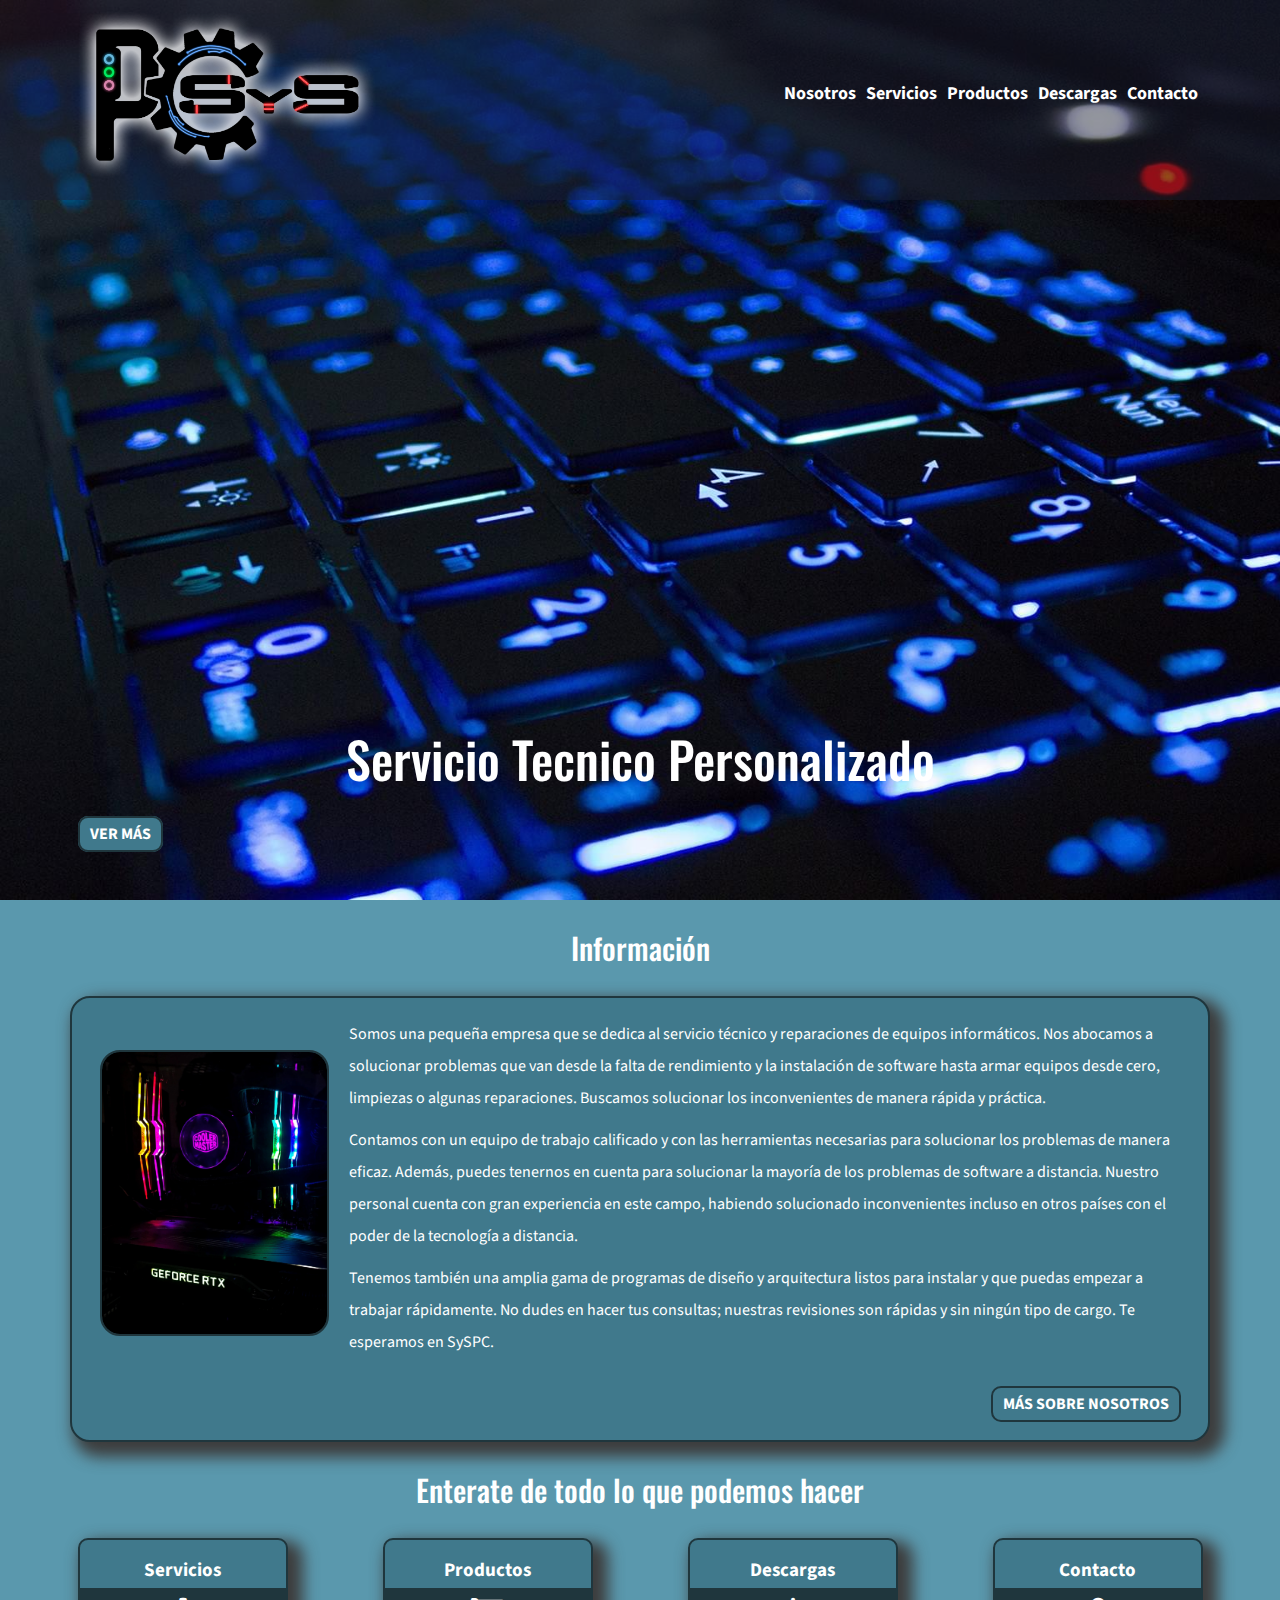
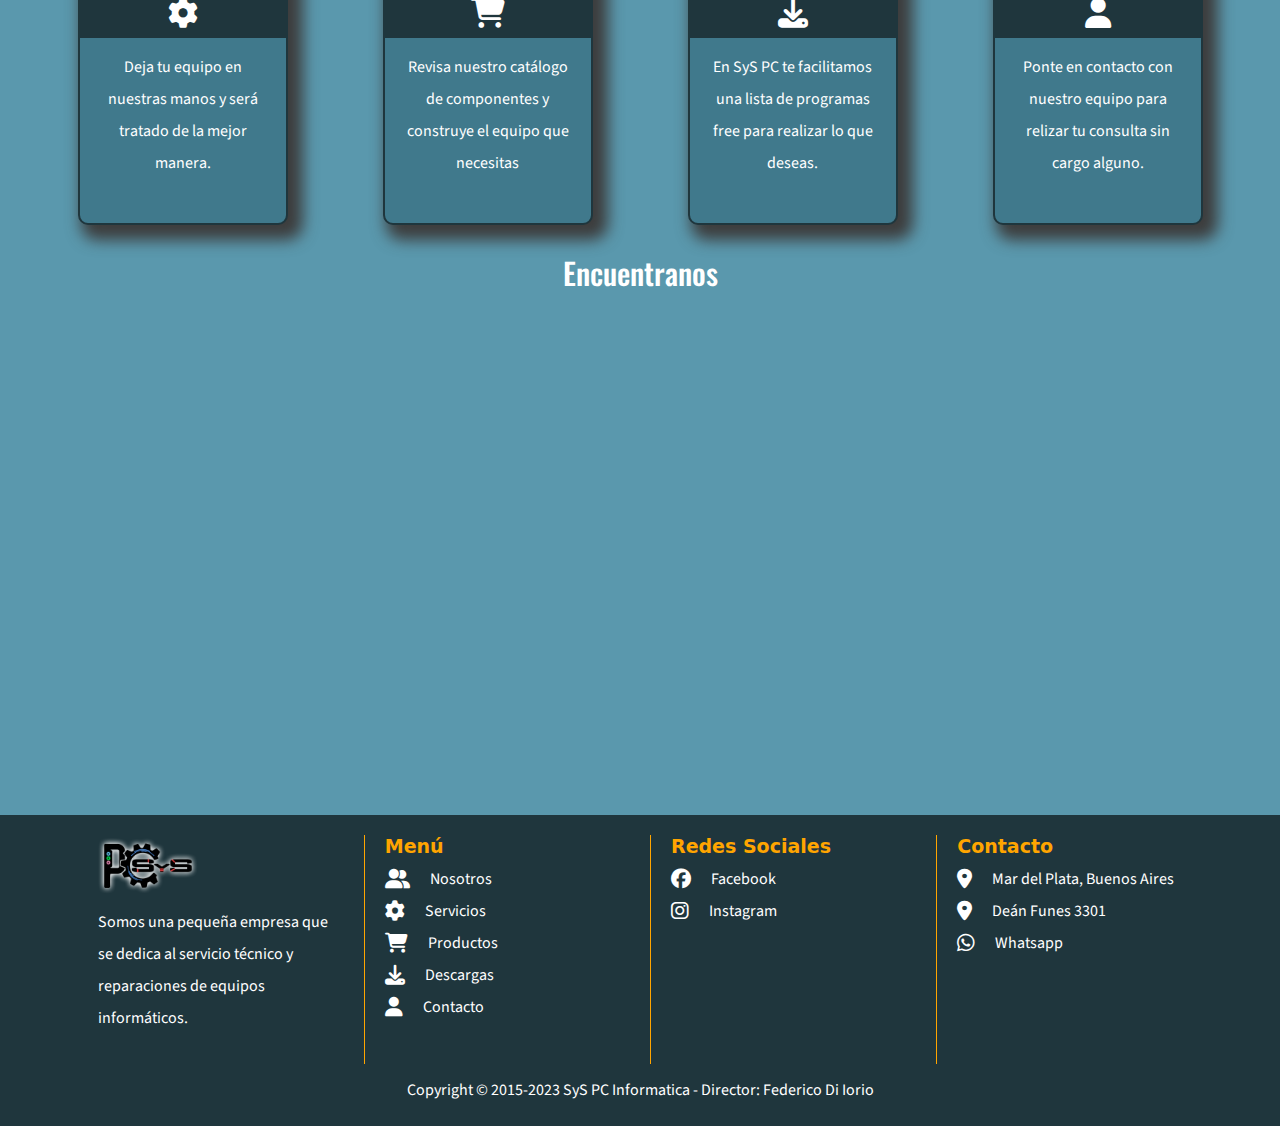
<file: index.html>
<!DOCTYPE html>
<html lang="es">

<head>
    <meta charset="UTF-8">
    <meta name="viewport" content="width=device-width, initial-scale=1.0">
    <link rel="stylesheet" href="https://cdnjs.cloudflare.com/ajax/libs/font-awesome/6.4.2/css/all.min.css">
    <meta name="keywords" content="informatica, computadora, tecnología, servicio tecnico, notebook, SyS PC, notebooks">
    <meta name="description"
        content="Enterate de todo lo que está a nuetro alcance. Servicio técnico personalizado a computadoreas de escritorio y notebooks. SyS PC, soluciones informaticas.">
    <link rel="stylesheet" href="./css/main.css">
    <link rel="icon" href="./img/SysPcIcono.png" type="image/x-icon">
    <title>SyS PC</title>
</head>

<body>

    <header class="header-index">

        <div class="header-index__difuminado"></div>

        <!-- Barra de Navegacion -->
        <div class="header-index__barra container">
            <nav class="navbar navbar-expand-lg navbar-dark">

                <!-- Logo -->
                <a class="navbar-brand" href="./index.html"><img src="./img/logob.png" alt="Logo de SyS PC"></a>

                <!-- Menú de Hamburguesa - Boton-->
                <button class="navbar-toggler" type="button" data-bs-toggle="collapse" data-bs-target="#navbarNav"
                    aria-controls="navbarNav" aria-expanded="false" aria-label="Toggle navigation">
                    <span class="navbar-toggler-icon"></span>
                </button>

                <!-- Navegacion -->
                <div class="collapse navbar-collapse" id="navbarNav">
                    <ul class="navbar-nav ms-auto">
                        <li class="nav-item">
                            <a class="nav-link" href="./pages/nosotros.html">Nosotros</a>
                        </li>
                        <li class="nav-item">
                            <a class="nav-link" href="./pages/servicios.html">Servicios</a>
                        </li>
                        <li class="nav-item">
                            <a class="nav-link" href="./pages/productos.html">Productos</a>
                        </li>
                        <li class="nav-item">
                            <a class="nav-link" href="./pages/descargas.html">Descargas</a>
                        </li>
                        <li class="nav-item">
                            <a class="nav-link" href="./pages/contacto.html">Contacto</a>
                        </li>
                    </ul>
                </div>
            </nav>
            <!-- Navegacion -->
        </div>

        <!-- Titulo -->
        <div class="header-index__titulo">
            <h1 class="header-index__h1 container">Servicio Tecnico Personalizado</h1>
        </div>

        <!-- Boton -->
        <div class="header-index__boton container">
            <a class="boton" href="./pages/servicios.html">Ver Más</a>
        </div>

    </header>

    <main>

        <!-- Seccion de informacion -->
        <section>
            <h2>Información</h2>

            <div class="marco container">

                <div class="informacion-index container">

                    <!-- Imagen -->
                    <img class="informacion-index__img" src="./img/armado.webp" alt="Imagen de una PC de escritorio">

                    <!-- Informacion index -->
                    <div class="informacion-index__texto">
                        <p>
                            Somos una pequeña empresa que se dedica al servicio técnico y reparaciones de equipos informáticos.
                            Nos abocamos a solucionar problemas que van desde la falta de rendimiento y la instalación de software
                            hasta armar equipos desde cero, limpiezas o algunas reparaciones.
                            Buscamos solucionar los inconvenientes de manera rápida y práctica.
                        </p>
                        
                        <p>
                            Contamos con un equipo de trabajo calificado y con las herramientas necesarias para solucionar
                            los problemas de manera eficaz. Además, puedes tenernos en cuenta para solucionar la mayoría
                            de los problemas de software a distancia. Nuestro personal cuenta con gran experiencia en este
                            campo, habiendo solucionado inconvenientes incluso en otros países con el poder de la tecnología
                            a distancia.
                        </p>
                        
                        <p>
                            Tenemos también una amplia gama de programas de diseño y arquitectura listos para instalar
                            y que puedas empezar a trabajar rápidamente.
                            No dudes en hacer tus consultas; nuestras revisiones son rápidas y sin ningún tipo de cargo.
                            Te esperamos en SySPC.
                        </p>
                    </div>

                    <!-- boton -->
                </div>
                <div class="container informacion-index__boton">
                    <a href="./pages/nosotros.html" class="boton">Más sobre nosotros</a>
                </div>
                <!-- .informacion-index  -->
            </div>
            <!-- .marco .container -->

        </section>

        <!-- Seccion de Cartas -->
        <section>
            <h2>Enterate de todo lo que podemos hacer</h2>

            <div class="container">

                <div class="cartas">

                    <!-- 1 - Card -->
                    <a href="./pages/servicios.html">
                        <div class="cartas__carta">
                            <h4>Servicios</h4>
                            <i class="fa-solid fa-gear"></i>
                            <p class="text-center">Deja tu equipo en nuestras manos y será tratado de la mejor manera.
                            </p>
                        </div>
                    </a>

                    <!-- 2 - Card -->
                    <a href="./pages/productos.html">
                        <div class="cartas__carta">
                            <h4>Productos</h4>
                            <i class="fa-solid fa-cart-shopping"></i>
                            <p class="text-center">Revisa nuestro catálogo de componentes y construye el
                                equipo
                                que necesitas</p>
                        </div>
                    </a>

                    <!-- 3 - Card -->
                    <a href="./pages/descargas.html">
                        <div class="cartas__carta">
                            <h4>Descargas</h4>
                            <i class="fa-solid fa-download"></i>
                            <p class="text-center">En SyS PC te facilitamos una lista de programas free para realizar
                                lo
                                que deseas.</p>
                        </div>
                    </a>

                    <!-- 4 - Card -->
                    <a href="./pages/contacto.html">
                        <div class="cartas__carta">
                            <h4>Contacto</h4>
                            <i class="fa-solid fa-user"></i>
                            <p class="text-center">Ponte en contacto con nuestro equipo para relizar tu consulta sin
                                cargo alguno.</p>
                        </div>
                    </a>
                </div>
                <!-- cartas -->
            </div>
            <!-- container -->

        </section>

        <!-- Mapa de Google -->
        <section class="encuentranos">
            <h2>Encuentranos</h2>

            <div class="container">
                <iframe class="mapa-google"
                    src="https://www.google.com/maps/embed?pb=!1m14!1m8!1m3!1d12575.137184126446!2d-57.5709722!3d-38.0054915!3m2!1i1024!2i768!4f13.1!3m3!1m2!1s0x9584deb737393d25%3A0x9e8390a5b842829c!2sFacultad%20de%20Arquitectura%2C%20Urbanismo%20y%20Dise%C3%B1o!5e0!3m2!1ses-419!2sar!4v1690391588630!5m2!1ses-419!2sar"
                    width="600" height="450" style="border:0;" allowfullscreen="" loading="lazy"
                    referrerpolicy="no-referrer-when-downgrade">
                </iframe>
            </div>
        </section>
    </main>

    <footer class="footer">

        <div class="container footer__contenedor">

            <!-- Footer Resumen -->
            <div class="footer__resumen">
                <ul>
                    <li>
                        <a href="../index.html">
                            <img src="./img/logob.png" alt="Logo de SyS PC">
                        </a>
                    </li>
                    <li>
                        <p>Somos una pequeña empresa que se dedica al servicio técnico y reparaciones de equipos
                            informáticos.</p>
                    </li>
                </ul>
            </div>

            <!-- Footer Navegacion -->
            <div class="footer__menu">
                <h4>Menú</h4>
                <nav class="footer__nav">
                    <ul>
                        <li>
                            <a href="./pages/nosotros.html">
                                <i class="fa-solid fa-user-group"></i>
                                <p>Nosotros</p>
                            </a>
                        </li>
                        <li>
                            <a href="./pages/servicios.html">
                                <i class="fa-solid fa-gear"></i>
                                <p>Servicios</p>
                            </a>
                        </li>
                        <li>
                            <a href="./pages/productos.html">
                                <i class="fa-solid fa-cart-shopping"></i>
                                <p>Productos</p>
                            </a>
                        </li>
                        <li>
                            <a href="./pages/descargas.html">
                                <i class="fa-solid fa-download"></i>
                                <p>Descargas</p>
                            </a>
                        </li>
                        <li>
                            <a href="./pages/contacto.html">
                                <i class="fa-solid fa-user"></i>
                                <p>Contacto</p>
                            </a>
                        </li>
                    </ul>
                </nav>
            </div>

            <!-- Footer Redes -->
            <div class="footer__menu">
                <h4>Redes Sociales</h4>
                <nav class="footer__nav">
                    <ul>
                        <li>
                            <a href="https://www.facebook.com/SySPCTuService/" target="_blank">
                                <i class="fa-brands fa-facebook"></i>
                                <p>Facebook</p>
                            </a>
                        </li>

                        <li>
                            <a href="https://www.instagram.com/syspctuservice/?hl=es" target="_blank">
                                <i class="fa-brands fa-instagram"></i>
                                <p>Instagram</p>
                            </a>
                        </li>
                    </ul>
                </nav>
            </div>

            <!-- Footer Contacto y Ubicacion -->
            <div class="footer__menu">
                <h4>Contacto</h4>
                <nav class="footer__nav">
                    <ul>
                        <li>
                            <a href="https://goo.gl/maps/uDZFQDHmQXG5CJ3W9" target="_blank">
                                <i class="fa-solid fa-location-dot"></i>
                                <p>Mar del Plata, Buenos Aires</p>
                            </a>
                        </li>

                        <li>
                            <a href="https://goo.gl/maps/F72BfuH8ucfEoofD9" target="_blank">
                                <i class="fa-solid fa-location-dot"></i>
                                <p>Deán Funes 3301</p>
                            </a>
                        </li>

                        <li>
                            <a href="https://api.whatsapp.com/send?phone=%2B542236973896&data=ARC0UnpDnGpVJKRunuhzfM3ibdtkZE6ZtObdd6odfv19sC2d0_tv_EFFqGdKTTeQs1xdx1rZpCyMoAXUJOj87GuAsEjtoq6SUedG2Ya_Ul-3mUjtW8fofWTg5zqYBIYYiOxRZG3Txg5Bwvg6kAzbhaA&source=FB_Page&app=facebook&entry_point=page_cta&fbclid=IwAR0VzFpVwu7AIwxstm1QhlBsNDNYkC4ytvQr4OQoL09izwxoyWWHZnPLQmo"
                                target="_blank">
                                <i class="fa-brands fa-whatsapp"></i>
                                <p>Whatsapp</p>
                            </a>
                        </li>
                    </ul>
                </nav>
            </div>

        </div>
        <!-- .footer__contenedor .container -->

        <p>Copyright © 2015-2023 SyS PC Informatica - Director: Federico Di Iorio</p>
    </footer>

    <script src="https://cdn.jsdelivr.net/npm/bootstrap@5.3.1/dist/js/bootstrap.bundle.min.js"
        integrity="sha384-HwwvtgBNo3bZJJLYd8oVXjrBZt8cqVSpeBNS5n7C8IVInixGAoxmnlMuBnhbgrkm" crossorigin="anonymous">
        </script>

</body>

</html>
</file>
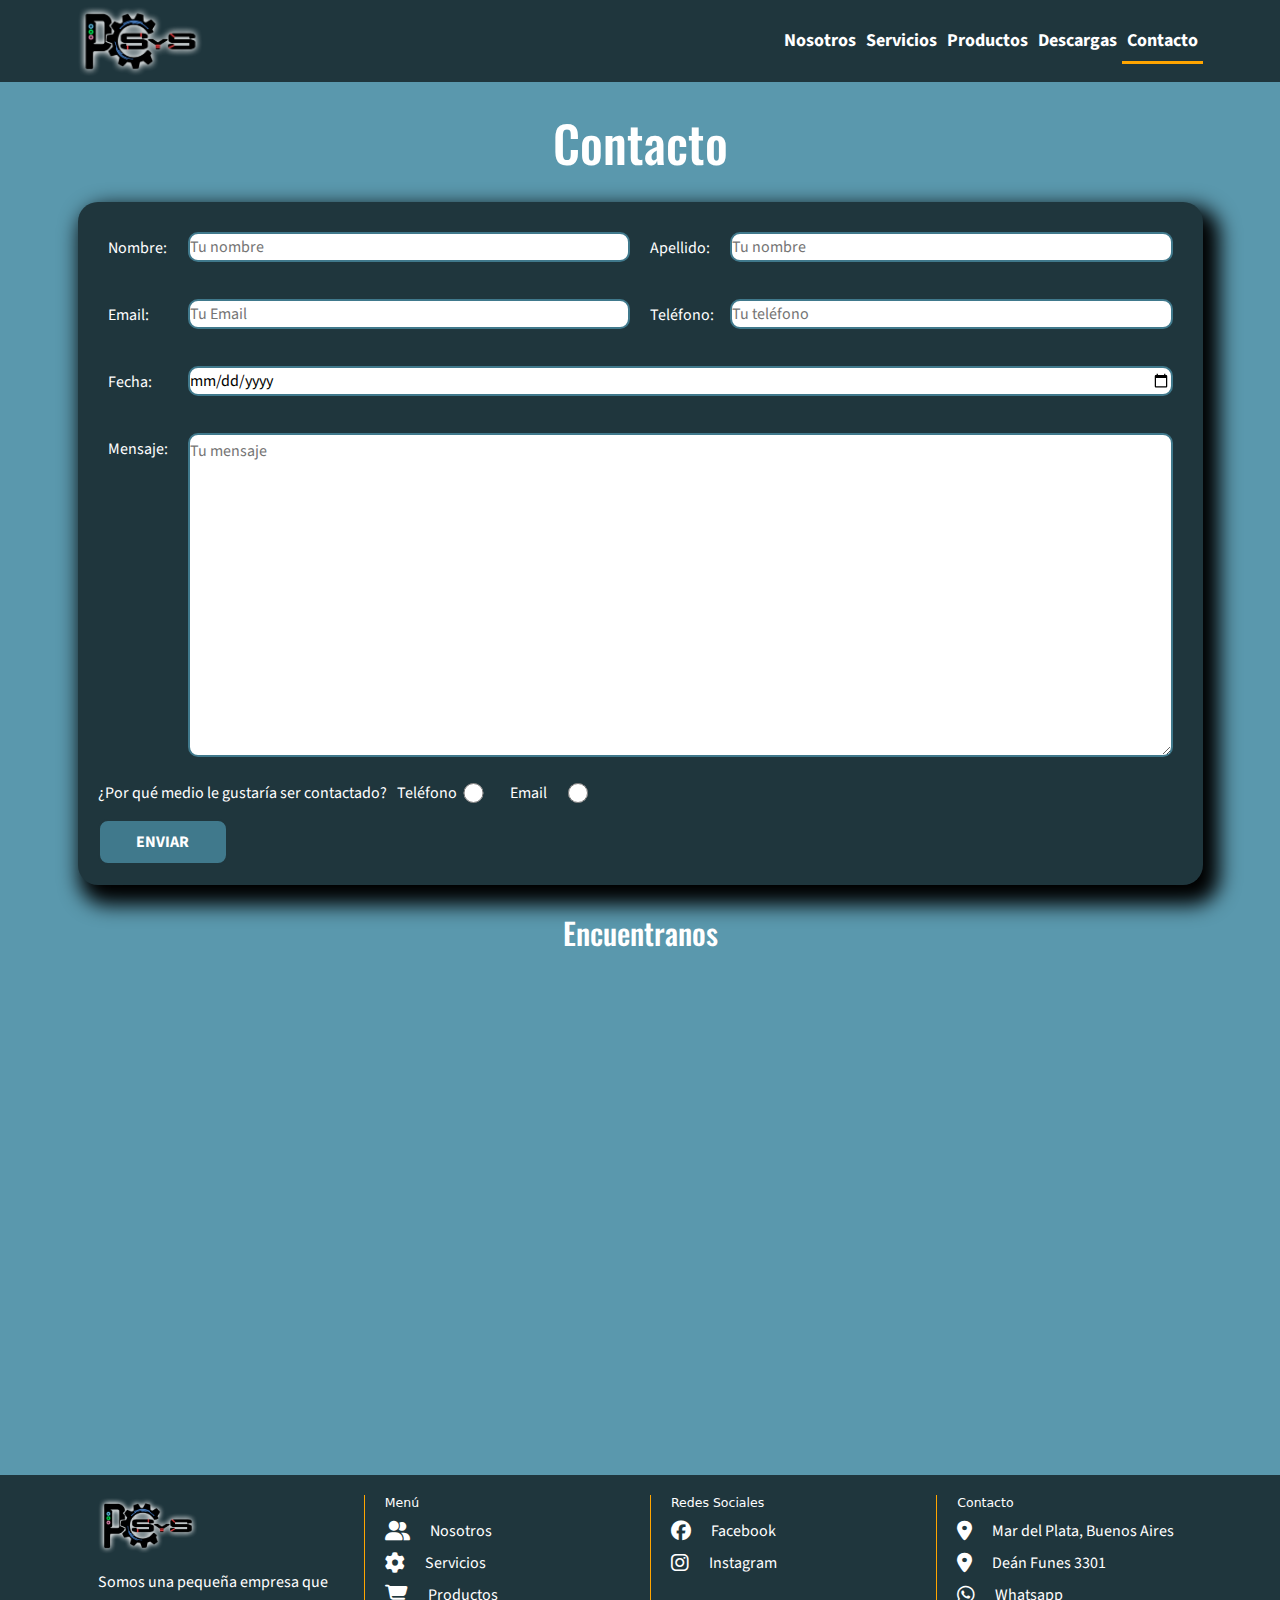
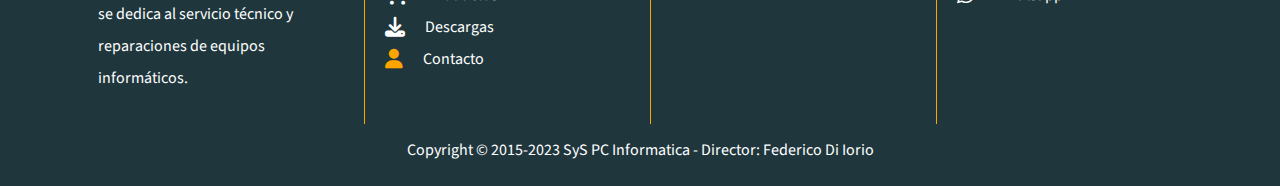
<file: pages/contacto.html>
<!DOCTYPE html>
<html lang="en">

<head>
    <meta charset="UTF-8">
    <meta name="viewport" content="width=device-width, initial-scale=1.0">
    <link rel="stylesheet" href="https://cdnjs.cloudflare.com/ajax/libs/font-awesome/6.4.2/css/all.min.css">
    <link rel="icon" href="../img/SysPcIcono.png" type="image/x-icon">
    <link rel="stylesheet" href="../css/main.css">
    <title>SyS PC - Contacto</title>
</head>

<body>

    <header class="header">
        <div class="container">

            <!-- Barra de Navegacion -->
            <nav class="navbar navbar-expand-lg navbar-dark">

                <!-- Logo de syspc -->
                <a class="navbar-brand" href="../index.html"><img src="../img/logob.png" alt="Logo de SyS PC"></a>

                <!-- boton de hamburguesa -->
                <button class="navbar-toggler" type="button" data-bs-toggle="collapse" data-bs-target="#navbarNav"
                    aria-controls="navbarNav" aria-expanded="false" aria-label="Toggle navigation">
                    <span class="navbar-toggler-icon"></span>
                </button>

                <!-- Links de navegacion -->
                <div class="collapse navbar-collapse" id="navbarNav">
                    <ul class="navbar-nav ms-auto">
                        <li class="nav-item">
                            <a class="nav-link" href="./nosotros.html">Nosotros</a>
                        </li>
                        <li class="nav-item">
                            <a class="nav-link" href="./servicios.html">Servicios</a>
                        </li>
                        <li class="nav-item">
                            <a class="nav-link" href="./productos.html">Productos</a>
                        </li>
                        <li class="nav-item">
                            <a class="nav-link" href="./descargas.html">Descargas</a>
                        </li>
                        <li class="nav-item">
                            <a class="nav-link header__nav--activo" href="./contacto.html">Contacto</a>
                        </li>
                    </ul>
                </div>
            </nav>
        </div>
    </header>

    <main>

        <h1>Contacto</h1>

        <div class="container">

            <form class="form">

                <!-- Campo -->
                <div class="form__campo form__nombre">
                    <label for="">Nombre:</label>
                    <input type="text" placeholder="Tu nombre">
                    <br>
                </div>

                <!-- Campo -->
                <div class="form__campo form__apellido">
                    <label for="">Apellido:</label>
                    <input type="text" placeholder="Tu nombre">
                    <br>
                </div>

                <!-- Campo -->
                <div class="form__campo form__email">
                    <label for="">Email:</label>
                    <input type="email" placeholder="Tu Email">
                    <br>
                </div>

                <!-- Campo -->
                <div class="form__campo form__telefono">
                    <label for="">Teléfono:</label>
                    <input type="tel" placeholder="Tu teléfono">
                    <br>
                </div>

                <!-- Campo -->
                <div class="form__campo form__fecha">
                    <label for="">Fecha:</label>
                    <input type="date">
                    <br>
                </div>

                <!-- Campo -->
                <div class="form__campo form__mensaje">
                    <label for="">Mensaje:</label>
                    <textarea name="" id="" cols="30" rows="10" placeholder="Tu mensaje"></textarea>
                </div>

                <!-- Campo -->
                <div class="form__campo-contactado form__contactado">
                    <p>¿Por qué medio le gustaría ser contactado?</p>

                    <div class="form__campo" form__>
                        <label>Teléfono</label>
                        <input type="radio" name="contactado" value="telefono" />
                    </div>
                    <div class="form__campo" form__>
                        <label>Email</label>
                        <input type="radio" name="contactado" value="email" />
                    </div>
                    <br>
                </div>

                <!-- Campo -->
                <input class="boton" type="submit" value="Enviar">

            </form>
        </div>


        <!-- Mapa de Google -->
        <section class="encuentranos">
            <h2>Encuentranos</h2>

            <div class="container">
                <iframe class="mapa-google"
                    src="https://www.google.com/maps/embed?pb=!1m14!1m8!1m3!1d12575.137184126446!2d-57.5709722!3d-38.0054915!3m2!1i1024!2i768!4f13.1!3m3!1m2!1s0x9584deb737393d25%3A0x9e8390a5b842829c!2sFacultad%20de%20Arquitectura%2C%20Urbanismo%20y%20Dise%C3%B1o!5e0!3m2!1ses-419!2sar!4v1690391588630!5m2!1ses-419!2sar"
                    width="600" height="450" style="border:0;" allowfullscreen="" loading="lazy"
                    referrerpolicy="no-referrer-when-downgrade">
                </iframe>
            </div>

        </section>

    </main>

    <footer class="footer">

        <div class="container footer__contenedor">

            <div class="footer__resumen">
                <ul>
                    <li>
                        <a href="../index.html">
                            <img src="../img/logob.png" alt="Logo de SyS PC">
                        </a>
                    </li>
                    <li>
                        <p>Somos una pequeña empresa que se dedica al servicio técnico y reparaciones de equipos
                            informáticos.</p>
                    </li>
                </ul>


            </div>
            <div class="footer__menu">
                <h5>Menú</h5>
                <nav class="footer__nav">
                    <ul>
                        <li>
                            <a href="./nosotros.html">
                                <i class="fa-solid fa-user-group"></i>
                                <p>Nosotros</p>
                            </a>
                        </li>
                        <li>
                            <a href="./servicios.html">
                                <i class="fa-solid fa-gear"></i>
                                <p>Servicios</p>
                            </a>
                        </li>
                        <li>
                            <a href="./productos.html">
                                <i class="fa-solid fa-cart-shopping"></i>
                                <p>Productos</p>
                            </a>
                        </li>
                        <li>
                            <a href="./descargas.html">
                                <i class="fa-solid fa-download"></i>
                                <p>Descargas</p>
                            </a>
                        </li>
                        <li>
                            <a class="footer__nav--active" href="./contacto.html">
                                <i class="fa-solid fa-user"></i>
                                <p>Contacto</p>
                            </a>
                        </li>
                    </ul>
                </nav>
            </div>
            <div class="footer__menu">
                <h5>Redes Sociales</h5>
                <nav class="footer__nav">
                    <ul>
                        <li>
                            <a href="https://www.facebook.com/SySPCTuService/" target="_blank">
                                <i class="fa-brands fa-facebook"></i>
                                <p>Facebook</p>
                            </a>
                        </li>

                        <li>
                            <a href="https://www.instagram.com/syspctuservice/?hl=es" target="_blank">
                                <i class="fa-brands fa-instagram"></i>
                                <p>Instagram</p>
                            </a>
                        </li>
                    </ul>
                </nav>
            </div>
            <div class="footer__menu">
                <h5>Contacto</h5>
                <nav class="footer__nav">
                    <ul>
                        <li>
                            <a href="https://goo.gl/maps/uDZFQDHmQXG5CJ3W9" target="_blank">
                                <i class="fa-solid fa-location-dot"></i>
                                <p>Mar del Plata, Buenos Aires</p>
                            </a>
                        </li>

                        <li>
                            <a href="https://goo.gl/maps/F72BfuH8ucfEoofD9" target="_blank">
                                <i class="fa-solid fa-location-dot"></i>
                                <p>Deán Funes 3301</p>
                            </a>
                        </li>

                        <li>
                            <a href="https://api.whatsapp.com/send?phone=%2B542236973896&data=ARC0UnpDnGpVJKRunuhzfM3ibdtkZE6ZtObdd6odfv19sC2d0_tv_EFFqGdKTTeQs1xdx1rZpCyMoAXUJOj87GuAsEjtoq6SUedG2Ya_Ul-3mUjtW8fofWTg5zqYBIYYiOxRZG3Txg5Bwvg6kAzbhaA&source=FB_Page&app=facebook&entry_point=page_cta&fbclid=IwAR0VzFpVwu7AIwxstm1QhlBsNDNYkC4ytvQr4OQoL09izwxoyWWHZnPLQmo"
                                target="_blank">
                                <i class="fa-brands fa-whatsapp"></i>
                                <p>Whatsapp</p>
                            </a>
                        </li>
                    </ul>
                </nav>
            </div>
        </div>
        <p>Copyright © 2015-2023 SyS PC Informatica - Director: Federico Di Iorio</p>
    </footer>

    <script src="https://cdn.jsdelivr.net/npm/bootstrap@5.3.1/dist/js/bootstrap.bundle.min.js"
        integrity="sha384-HwwvtgBNo3bZJJLYd8oVXjrBZt8cqVSpeBNS5n7C8IVInixGAoxmnlMuBnhbgrkm" crossorigin="anonymous">
        </script>

</body>

</html>
</file>
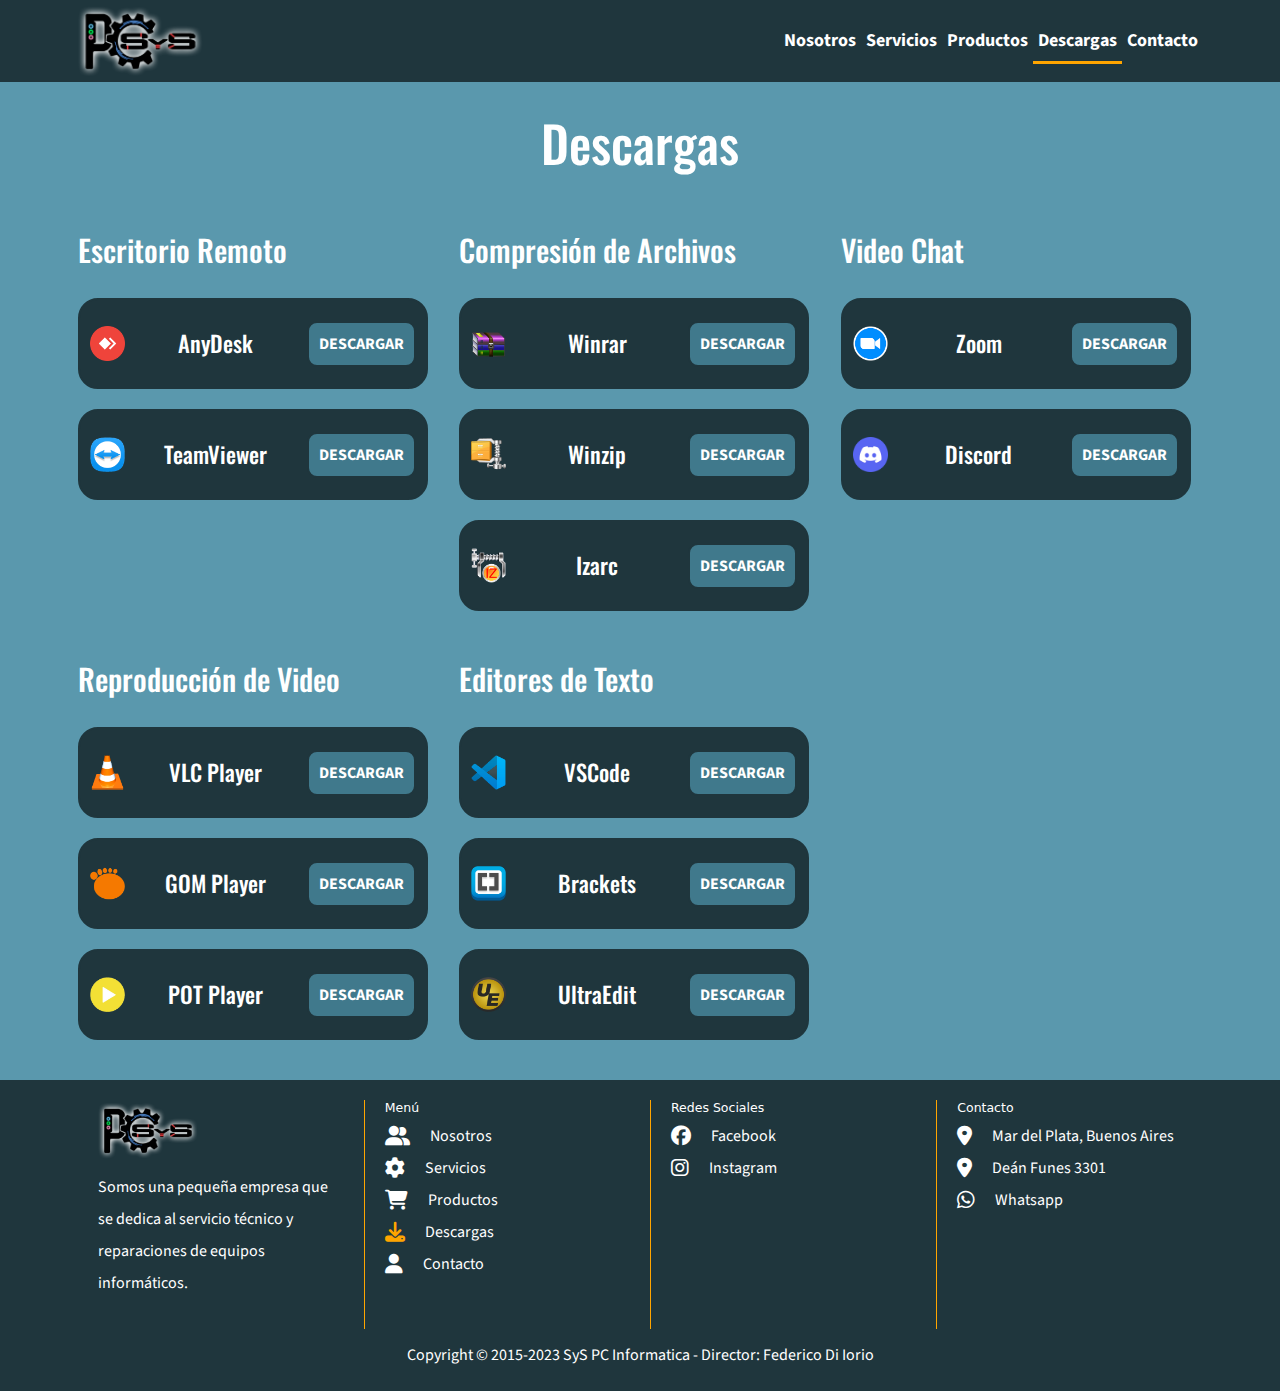
<file: pages/descargas.html>
<!DOCTYPE html>
<html lang="en">

<head>
    <meta charset="UTF-8">
    <meta name="viewport" content="width=device-width, initial-scale=1.0">
    <link rel="stylesheet" href="https://cdnjs.cloudflare.com/ajax/libs/font-awesome/6.4.2/css/all.min.css">
    <link rel="icon" href="../img/SysPcIcono.png" type="image/x-icon">
    <link rel="stylesheet" href="../css/main.css">
    <title>SyS PC - Descargas</title>
</head>

<body>

    <header class="header">
        <div class="container">

            <!-- Barra de Navegacion -->
            <nav class="navbar navbar-expand-lg navbar-dark">

                <!-- Logo de syspc -->
                <a class="navbar-brand" href="../index.html"><img src="../img/logob.png" alt="Logo de SyS PC"></a>

                <!-- boton de hamburguesa -->
                <button class="navbar-toggler" type="button" data-bs-toggle="collapse" data-bs-target="#navbarNav"
                    aria-controls="navbarNav" aria-expanded="false" aria-label="Toggle navigation">
                    <span class="navbar-toggler-icon"></span>
                </button>

                <!-- Links de navegacion -->
                <div class="collapse navbar-collapse" id="navbarNav">
                    <ul class="navbar-nav ms-auto">
                        <li class="nav-item">
                            <a class="nav-link" href="./nosotros.html">Nosotros</a>
                        </li>
                        <li class="nav-item">
                            <a class="nav-link" href="./servicios.html">Servicios</a>
                        </li>
                        <li class="nav-item">
                            <a class="nav-link" href="./productos.html">Productos</a>
                        </li>
                        <li class="nav-item">
                            <a class="nav-link header__nav--activo" href="./descargas.html">Descargas</a>
                        </li>
                        <li class="nav-item">
                            <a class="nav-link" href="./contacto.html">Contacto</a>
                        </li>
                    </ul>
                </div>
            </nav>
        </div>
    </header>

    <main>

        <h1>Descargas</h1>

        <div class="container">

            <section class="descargas">

                <!-- Categoria -->
                <div class="descargas__categorias">
                    <h2>Escritorio Remoto</h2>
                    <div class="descargas__enlaces">

                        <!-- Programa -->
                        <div class="descargas__descarga">
                            <img src="../img/anydesklogo.png" alt="Logo de AnyDesk">
                            <h3>AnyDesk</h3>
                            <a class="boton" target="_blank"
                                href="https://anydesk.com/es/downloads/windows?dv=win_exe">Descargar</a>
                        </div>

                        <!-- Programa -->
                        <div class="descargas__descarga">
                            <img src="../img/teamviewerlogo.png" alt="Logo de TeamViewer">
                            <h3>TeamViewer</h3>
                            <a class="boton" target="_blank"
                                href="https://download.teamviewer.com/download/TeamViewer_Setup_x64.exe">Descargar</a>
                        </div>
                    </div>
                </div>

                <!-- Categoria -->
                <div class="descargas__categorias">
                    <h2>Compresión de Archivos</h2>
                    <div class="descargas__enlaces">

                        <!-- Programa -->
                        <div class="descargas__descarga">
                            <img src="../img/winrarlogo.png" alt="">
                            <h3>Winrar</h3>
                            <a class="boton" target="_blank" href="https://www.winrar.es/descargas/winrar">Descargar</a>
                        </div>

                        <!-- Programa -->
                        <div class="descargas__descarga">
                            <img src="../img/winziplogo.png" alt="">
                            <h3>Winzip</h3>
                            <a class="boton" target="_blank"
                                href="https://download.winzip.com/gl/gad/winzip27.exe">Descargar</a>
                        </div>

                        <!-- Programa -->
                        <div class="descargas__descarga">
                            <img src="../img/izarclogo.png" alt="Logo de Izarc">
                            <h3>Izarc</h3>
                            <a class="boton" target="_blank"
                                href="https://www.izarc.org/download/IZArc_4.5.exe">Descargar</a>
                        </div>

                    </div>
                </div>

                <!-- Categoria -->
                <div class="descargas__categorias">
                    <h2>Video Chat</h2>
                    <div class="descargas__enlaces">

                        <!-- Programa -->
                        <div class="descargas__descarga">
                            <img src="../img/zoomlogo.png" alt="Logo de Zoom">
                            <h3>Zoom</h3>
                            <a class="boton" target="_blank"
                                href="https://zoom.us/client/latest/ZoomInstaller.exe?archType=x64">Descargar</a>
                        </div>

                        <!-- Programa -->
                        <div class="descargas__descarga">
                            <img src="../img/discordlogo.png" alt="Logo de Discord">
                            <h3>Discord</h3>
                            <a class="boton" target="_blank"
                                href="https://discord.com/api/downloads/distributions/app/installers/latest?channel=stable&platform=win&arch=x86">Descargar</a>
                        </div>
                    </div>
                </div>

                <!-- Categoria -->
                <div class="descargas__categorias">
                    <h2>Reproducción de Video</h2>
                    <div class="descargas__enlaces">

                        <!-- Programa -->
                        <div class="descargas__descarga">
                            <img src="../img/vlclogo.png" alt="Logo de VLC">
                            <h3>VLC Player</h3>
                            <a class="boton" target="_blank"
                                href="https://get.videolan.org/vlc/3.0.18/win32/vlc-3.0.18-win32.exe">Descargar</a>
                        </div>

                        <!-- Programa -->
                        <div class="descargas__descarga">
                            <img src="../img/gomlogo.png" alt="Logo de GOM">
                            <h3>GOM Player</h3>
                            <a class="boton" target="_blank"
                                href="https://cdn.gomlab.com/gretech/player/GOMPLAYERGLOBALSETUP_CHROME.EXE">Descargar</a>
                        </div>

                        <!-- Programa -->
                        <div class="descargas__descarga">
                            <img src="../img/potlogo.png" alt="Logo de POT">
                            <h3>POT Player</h3>
                            <a class="boton" target="_blank"
                                href="https://t1.daumcdn.net/potplayer/PotPlayer/Version/Latest/PotPlayerSetup64.exe">Descargar</a>
                        </div>
                    </div>
                </div>

                <!-- Categoria -->
                <div class="descargas__categorias">
                    <h2>Editores de Texto</h2>
                    <div class="descargas__enlaces">

                        <!-- Programa -->
                        <div class="descargas__descarga">
                            <img src="../img/vscodelogo.png" alt="Logo de Visual Studio Code">
                            <h3>VSCode</h3>
                            <a class="boton" target="_blank"
                                href="https://code.visualstudio.com/docs/?dv=win">Descargar</a>
                        </div>

                        <!-- Programa -->
                        <div class="descargas__descarga">
                            <img src="../img/bracketslogo.png" alt="Logo de Brackets">
                            <h3>Brackets</h3>
                            <a class="boton" target="_blank"
                                href="https://github.com/brackets-cont/brackets/releases/download/v2.2.1/Brackets-2.2.1.exe">Descargar</a>
                        </div>

                        <!-- Programa -->
                        <div class="descargas__descarga">
                            <img src="../img/UltraEditLogo.png" alt="Logo de UltraEdit">
                            <h3>UltraEdit</h3>
                            <a class="boton" target="_blank"
                                href="https://downloads.ultraedit.com/main/ue/win/ue_spanish_64.exe?_gl=1*10wqb8l*_ga*MTMzNTA4NTc2MC4xNjkzMDA4ODA3*_ga_QNXHVTPWNS*MTY5MzAwODgwNy4xLjEuMTY5MzAwODg2MC43LjAuMA..">Descargar</a>
                        </div>

                    </div>
                </div>
        </div>


        </section>

    </main>

    <footer class="footer">

        <div class="container footer__contenedor">

            <div class="footer__resumen">
                <ul>
                    <li>
                        <a href="../index.html">
                            <img src="../img/logob.png" alt="Logo de SyS PC">
                        </a>
                    </li>
                    <li>
                        <p>Somos una pequeña empresa que se dedica al servicio técnico y reparaciones de equipos
                            informáticos.</p>
                    </li>
                </ul>


            </div>
            <div class="footer__menu">
                <h5>Menú</h5>
                <nav class="footer__nav">
                    <ul>
                        <li>
                            <a href="./nosotros.html">
                                <i class="fa-solid fa-user-group"></i>
                                <p>Nosotros</p>
                            </a>
                        </li>
                        <li>
                            <a href="./servicios.html">
                                <i class="fa-solid fa-gear"></i>
                                <p>Servicios</p>
                            </a>
                        </li>
                        <li>
                            <a href="./productos.html">
                                <i class="fa-solid fa-cart-shopping"></i>
                                <p>Productos</p>
                            </a>
                        </li>
                        <li>
                            <a class="footer__nav--active" href="./descargas.html">
                                <i class="fa-solid fa-download"></i>
                                <p>Descargas</p>
                            </a>
                        </li>
                        <li>
                            <a href="./contacto.html">
                                <i class="fa-solid fa-user"></i>
                                <p>Contacto</p>
                            </a>
                        </li>
                    </ul>
                </nav>
            </div>
            <div class="footer__menu">
                <h5>Redes Sociales</h5>
                <nav class="footer__nav">
                    <ul>
                        <li>
                            <a href="https://www.facebook.com/SySPCTuService/" target="_blank">
                                <i class="fa-brands fa-facebook"></i>
                                <p>Facebook</p>
                            </a>
                        </li>

                        <li>
                            <a href="https://www.instagram.com/syspctuservice/?hl=es" target="_blank">
                                <i class="fa-brands fa-instagram"></i>
                                <p>Instagram</p>
                            </a>
                        </li>
                    </ul>
                </nav>
            </div>
            <div class="footer__menu">
                <h5>Contacto</h5>
                <nav class="footer__nav">
                    <ul>
                        <li>
                            <a href="https://goo.gl/maps/uDZFQDHmQXG5CJ3W9" target="_blank">
                                <i class="fa-solid fa-location-dot"></i>
                                <p>Mar del Plata, Buenos Aires</p>
                            </a>
                        </li>

                        <li>
                            <a href="https://goo.gl/maps/F72BfuH8ucfEoofD9" target="_blank">
                                <i class="fa-solid fa-location-dot"></i>
                                <p>Deán Funes 3301</p>
                            </a>
                        </li>

                        <li>
                            <a href="https://api.whatsapp.com/send?phone=%2B542236973896&data=ARC0UnpDnGpVJKRunuhzfM3ibdtkZE6ZtObdd6odfv19sC2d0_tv_EFFqGdKTTeQs1xdx1rZpCyMoAXUJOj87GuAsEjtoq6SUedG2Ya_Ul-3mUjtW8fofWTg5zqYBIYYiOxRZG3Txg5Bwvg6kAzbhaA&source=FB_Page&app=facebook&entry_point=page_cta&fbclid=IwAR0VzFpVwu7AIwxstm1QhlBsNDNYkC4ytvQr4OQoL09izwxoyWWHZnPLQmo"
                                target="_blank">
                                <i class="fa-brands fa-whatsapp"></i>
                                <p>Whatsapp</p>
                            </a>
                        </li>
                    </ul>
                </nav>
            </div>
        </div>
        <p>Copyright © 2015-2023 SyS PC Informatica - Director: Federico Di Iorio</p>
    </footer>

    <script src="https://cdn.jsdelivr.net/npm/bootstrap@5.3.1/dist/js/bootstrap.bundle.min.js"
        integrity="sha384-HwwvtgBNo3bZJJLYd8oVXjrBZt8cqVSpeBNS5n7C8IVInixGAoxmnlMuBnhbgrkm" crossorigin="anonymous">
        </script>

</body>

</html>
</file>
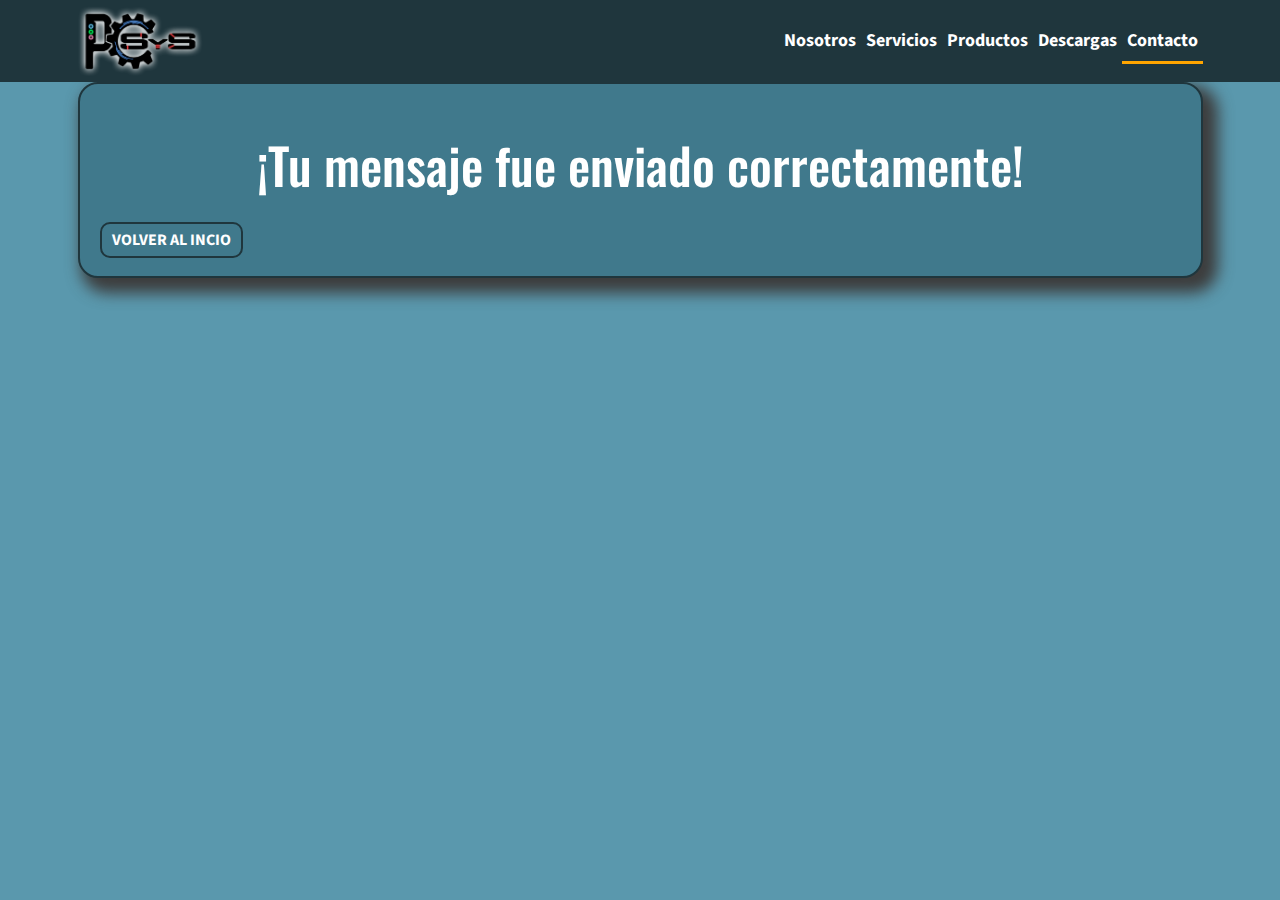
<file: pages/exito.html>
<!DOCTYPE html>
<html lang="en">

<head>
    <meta charset="UTF-8">
    <meta name="viewport" content="width=device-width, initial-scale=1.0">
    <link rel="stylesheet" href="https://cdnjs.cloudflare.com/ajax/libs/font-awesome/6.4.2/css/all.min.css">
    <meta name="keywords"
        content="informatica, computadora, servicio tecnico, notebook, contacto, presupuesto, respuestas, SyS PC">
    <meta name="description" content="El mansaje fue enviado correctamente.">
    <link rel="icon" href="../img/SysPcIcono.png" type="image/x-icon">
    <link rel="stylesheet" href="../css/main.css">
    <title>Mensaje Enviado | SyS PC</title>
</head>

<body>
    <header class="header">
        <div class="container">

            <!-- Barra de Navegacion -->
            <nav class="navbar navbar-expand-lg navbar-dark">

                <!-- Logo de syspc -->
                <a class="navbar-brand" href="../index.html"><img src="../img/logob.png" alt="Logo de SyS PC"></a>

                <!-- boton de hamburguesa -->
                <button class="navbar-toggler" type="button" data-bs-toggle="collapse" data-bs-target="#navbarNav"
                    aria-controls="navbarNav" aria-expanded="false" aria-label="Toggle navigation">
                    <span class="navbar-toggler-icon"></span>
                </button>

                <!-- Links de navegacion -->
                <div class="collapse navbar-collapse" id="navbarNav">
                    <ul class="navbar-nav ms-auto">
                        <li class="nav-item">
                            <a class="nav-link" href="./nosotros.html">Nosotros</a>
                        </li>
                        <li class="nav-item">
                            <a class="nav-link" href="./servicios.html">Servicios</a>
                        </li>
                        <li class="nav-item">
                            <a class="nav-link" href="./productos.html">Productos</a>
                        </li>
                        <li class="nav-item">
                            <a class="nav-link" href="./descargas.html">Descargas</a>
                        </li>
                        <li class="nav-item">
                            <a class="nav-link header__nav--activo" href="./contacto.html">Contacto</a>
                        </li>
                    </ul>
                </div>
            </nav>
        </div>
    </header>

    <main class="container">
        <div class="mensaje-enviado marco">
            <h1>¡Tu mensaje fue enviado correctamente!</h1>
            <a href="../index.html" class="boton">Volver al Incio</a>
        </div>
    </main>

    <script src="https://cdn.jsdelivr.net/npm/bootstrap@5.3.1/dist/js/bootstrap.bundle.min.js"
        integrity="sha384-HwwvtgBNo3bZJJLYd8oVXjrBZt8cqVSpeBNS5n7C8IVInixGAoxmnlMuBnhbgrkm" crossorigin="anonymous">
        </script>

    <script>
        setTimeout(function () {
            window.location.replace("index.html");
        }, 5000);
    </script>

</body>

</html>
</file>
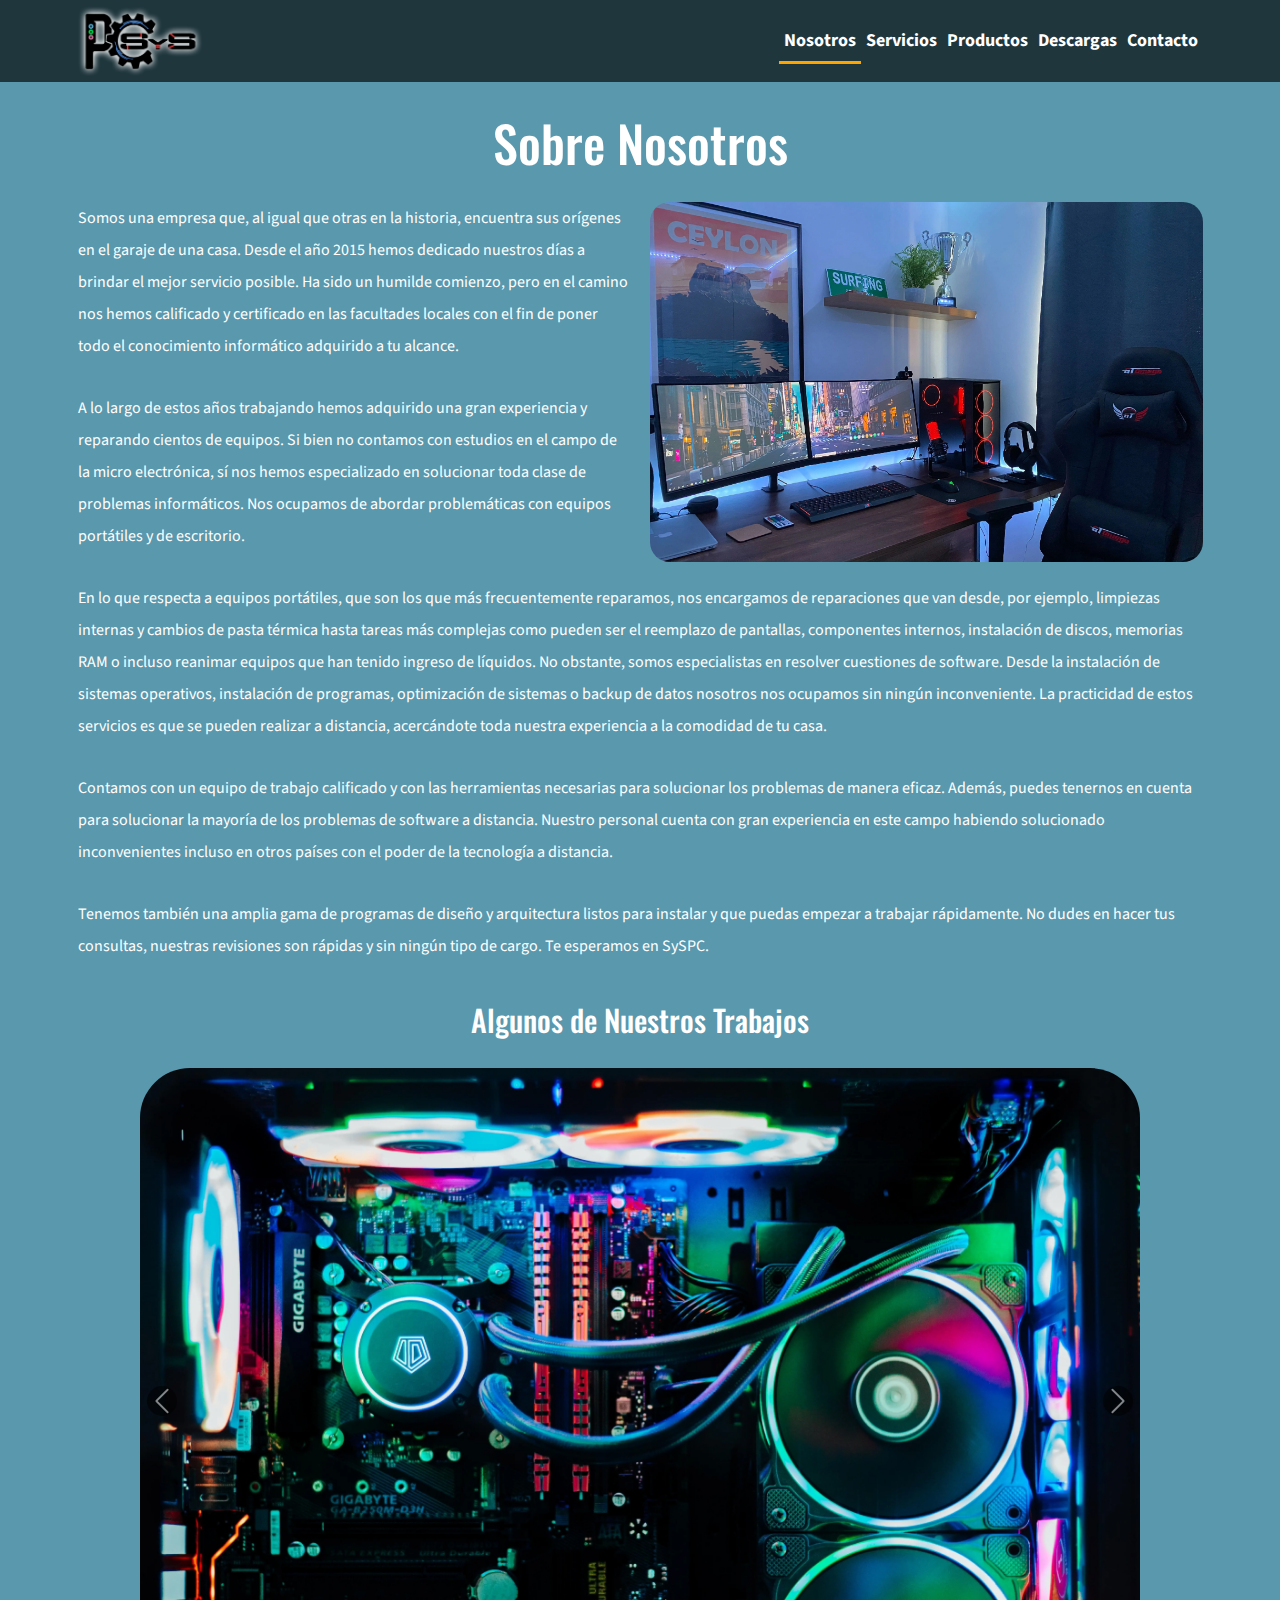
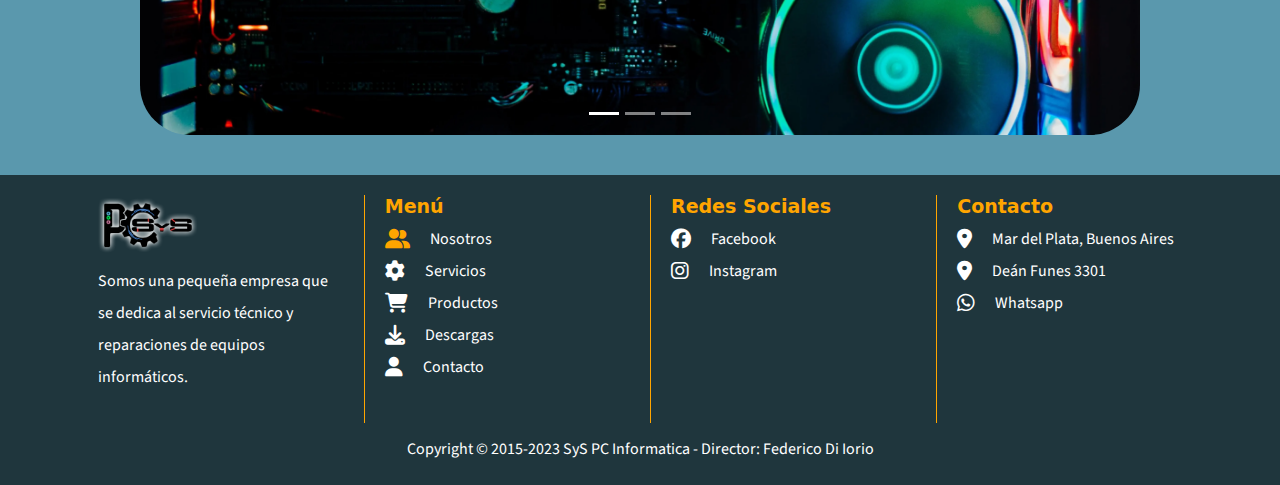
<file: pages/nosotros.html>
<!DOCTYPE html>
<html lang="es">

<head>
    <meta charset="UTF-8">
    <meta name="viewport" content="width=device-width, initial-scale=1.0">
    <link rel="stylesheet" href="https://cdnjs.cloudflare.com/ajax/libs/font-awesome/6.4.2/css/all.min.css">
    <meta name="keywords"
        content="informatica, computadora, tecnología, servicio tecnico, SyS PC, informacion, galeria, trabajo, nosotros">
    <meta name="description" content="Conoce más sobre nosotras y los trabajos que podemos realizar.">
    <link rel="icon" href="../img/SysPcIcono.png" type="image/x-icon">
    <link rel="stylesheet" href="../css/main.css">
    <title>Nosotros | SyS PC</title>
</head>

<body>
    <header class="header">
        <div class="container">

            <!-- Barra de Navegacion -->
            <nav class="navbar navbar-expand-lg navbar-dark">

                <!-- Logo de syspc -->
                <a class="navbar-brand" href="../index.html"><img src="../img/logob.png" alt="Logo de SyS PC"></a>

                <!-- boton de hamburguesa -->
                <button class="navbar-toggler" type="button" data-bs-toggle="collapse" data-bs-target="#navbarNav"
                    aria-controls="navbarNav" aria-expanded="false" aria-label="Toggle navigation">
                    <span class="navbar-toggler-icon"></span>
                </button>

                <!-- Links de navegacion -->
                <div class="collapse navbar-collapse" id="navbarNav">
                    <ul class="navbar-nav ms-auto">
                        <li class="nav-item">
                            <a class="nav-link header__nav--activo" href="./nosotros.html">Nosotros</a>
                        </li>
                        <li class="nav-item">
                            <a class="nav-link" href="./servicios.html">Servicios</a>
                        </li>
                        <li class="nav-item">
                            <a class="nav-link" href="./productos.html">Productos</a>
                        </li>
                        <li class="nav-item">
                            <a class="nav-link" href="./descargas.html">Descargas</a>
                        </li>
                        <li class="nav-item">
                            <a class="nav-link" href="./contacto.html">Contacto</a>
                        </li>
                    </ul>
                </div>
            </nav>
        </div>
    </header>

    <main>

        <!-- Seccion de informacion -->
        <section>

            <h1>Sobre Nosotros</h1>

            <div class="nosotros__contenido container">
                <div class="parrafo-imagen"></div>

                <p class="parrafo-1">Somos una empresa que, al igual que otras en la historia, encuentra sus orígenes en el
                    garaje de una
                    casa.
                    Desde el año 2015 hemos dedicado nuestros días a brindar el mejor servicio posible. Ha sido un
                    humilde
                    comienzo, pero en el camino nos hemos calificado y certificado en las facultades locales con el fin
                    de
                    poner
                    todo el conocimiento informático adquirido a tu alcance.
                    </p>
                    
                    <p class="parrafo-2">
                    A lo largo de estos años trabajando hemos adquirido una gran experiencia y reparando cientos de
                    equipos.
                    Si
                    bien no contamos con estudios en el campo de la micro electrónica, sí nos hemos especializado en
                    solucionar
                    toda clase de problemas informáticos. Nos ocupamos de abordar problemáticas con equipos portátiles y
                    de
                    escritorio.
                    </p>
                    
                    <p class="parrafo-3">
                    En lo que respecta a equipos portátiles, que son los que más frecuentemente reparamos, nos
                    encargamos de
                    reparaciones que van desde, por ejemplo, limpiezas internas y cambios de pasta térmica hasta tareas
                    más
                    complejas como pueden ser el reemplazo de pantallas, componentes internos, instalación de discos,
                    memorias
                    RAM o incluso reanimar equipos que han tenido ingreso de líquidos. No obstante, somos especialistas
                    en
                    resolver cuestiones de software. Desde la instalación de sistemas operativos, instalación de
                    programas,
                    optimización de sistemas o backup de datos nosotros nos ocupamos sin ningún inconveniente.
                    La practicidad de estos servicios es que se pueden realizar a distancia, acercándote toda nuestra
                    experiencia a la comodidad de tu casa.
                    </p>
                    
                    <p class="parrafo-4">
                    Contamos con un equipo de trabajo calificado y con las herramientas necesarias para solucionar
                    los problemas de manera eficaz. Además, puedes tenernos en cuenta para solucionar la mayoría de
                    los problemas de software a distancia. Nuestro personal cuenta con gran experiencia en este
                    campo habiendo solucionado inconvenientes incluso en otros países con el poder de la tecnología
                    a distancia.
                    </p>
                    
                    <p class="parrafo-5">
                    Tenemos también una amplia gama de programas de diseño y arquitectura listos para instalar
                    y
                    que
                    puedas
                    empezar a trabajar rápidamente.
                    No dudes en hacer tus consultas, nuestras revisiones son rápidas y sin ningún tipo de cargo. Te
                    esperamos
                    en
                    SySPC.
                    </p>
                    

            </div>
            <!-- .nosotros__contenido .container -->
        </section>

        <!-- Seccion de Galeria -->
        <section>

            <h2 class="nosotros-trabajos">Algunos de Nuestros Trabajos</h2>

            <div class="container">

                <!-- Enumeradores de carrusel -->
                <div id="carouselExampleIndicators" class="carousel slide">
                    <div class="carousel-indicators">
                        <button type="button" data-bs-target="#carouselExampleIndicators" data-bs-slide-to="0"
                            class="active" aria-current="true" aria-label="Slide 1"></button>
                        <button type="button" data-bs-target="#carouselExampleIndicators" data-bs-slide-to="1"
                            aria-label="Slide 2"></button>
                        <button type="button" data-bs-target="#carouselExampleIndicators" data-bs-slide-to="2"
                            aria-label="Slide 3"></button>
                    </div>

                    <!-- Imagenes del carrusel -->
                    <div class="carousel-inner">
                        <div class="carousel-item active">
                            <img src="../img/galeria1.webp" class="d-block" alt="foto de PC Gamer">
                        </div>
                        <div class="carousel-item">
                            <img src="../img/galeria6.webp" class="d-block" alt="foto de PC Gamer">
                        </div>
                        <div class="carousel-item">
                            <img src="../img/galeria7.webp" class="d-block" alt="foto de PC Gamer">
                        </div>
                    </div>

                    <!-- Botones del carrusel -->
                    <button class="carousel-control-prev" type="button" data-bs-target="#carouselExampleIndicators"
                        data-bs-slide="prev">
                        <span class="carousel-control-prev-icon" aria-hidden="true"></span>
                        <span class="visually-hidden">Previous</span>
                    </button>
                    <button class="carousel-control-next" type="button" data-bs-target="#carouselExampleIndicators"
                        data-bs-slide="next">
                        <span class="carousel-control-next-icon" aria-hidden="true"></span>
                        <span class="visually-hidden">Next</span>
                    </button>
                </div>
            </div>
            <!-- .container -->

        </section>

    </main>

    <footer class="footer">

        <div class="container footer__contenedor">

            <!-- Footer Resumen -->
            <div class="footer__resumen">
                <ul>
                    <li>
                        <a href="../index.html">
                            <img src="../img/logob.png" alt="Logo de SyS PC">
                        </a>
                    </li>
                    <li>
                        <p>Somos una pequeña empresa que se dedica al servicio técnico y reparaciones de equipos
                            informáticos.</p>
                    </li>
                </ul>


            </div>

            <!-- Footer Navegacion -->
            <div class="footer__menu">
                <h4>Menú</h4>
                <nav class="footer__nav">
                    <ul>
                        <li>
                            <a class="footer__nav--active" href="./nosotros.html">
                                <i class="fa-solid fa-user-group"></i>
                                <p>Nosotros</p>
                            </a>
                        </li>
                        <li>
                            <a href="./servicios.html">
                                <i class="fa-solid fa-gear"></i>
                                <p>Servicios</p>
                            </a>
                        </li>
                        <li>
                            <a href="./productos.html">
                                <i class="fa-solid fa-cart-shopping"></i>
                                <p>Productos</p>
                            </a>
                        </li>
                        <li>
                            <a href="./descargas.html">
                                <i class="fa-solid fa-download"></i>
                                <p>Descargas</p>
                            </a>
                        </li>
                        <li>
                            <a href="./contacto.html">
                                <i class="fa-solid fa-user"></i>
                                <p>Contacto</p>
                            </a>
                        </li>
                    </ul>
                </nav>
            </div>

            <!-- Footer Redes Sociales -->
            <div class="footer__menu">
                <h4>Redes Sociales</h4>
                <nav class="footer__nav">
                    <ul>
                        <li>
                            <a href="https://www.facebook.com/SySPCTuService/" target="_blank">
                                <i class="fa-brands fa-facebook"></i>
                                <p>Facebook</p>
                            </a>
                        </li>

                        <li>
                            <a href="https://www.instagram.com/syspctuservice/?hl=es" target="_blank">
                                <i class="fa-brands fa-instagram"></i>
                                <p>Instagram</p>
                            </a>
                        </li>
                    </ul>
                </nav>
            </div>

            <!-- Footer Contacto y Ubicacion -->
            <div class="footer__menu">
                <h4>Contacto</h4>
                <nav class="footer__nav">
                    <ul>
                        <li>
                            <a href="https://goo.gl/maps/uDZFQDHmQXG5CJ3W9" target="_blank">
                                <i class="fa-solid fa-location-dot"></i>
                                <p>Mar del Plata, Buenos Aires</p>
                            </a>
                        </li>

                        <li>
                            <a href="https://goo.gl/maps/F72BfuH8ucfEoofD9" target="_blank">
                                <i class="fa-solid fa-location-dot"></i>
                                <p>Deán Funes 3301</p>
                            </a>
                        </li>

                        <li>
                            <a href="https://api.whatsapp.com/send?phone=%2B542236973896&data=ARC0UnpDnGpVJKRunuhzfM3ibdtkZE6ZtObdd6odfv19sC2d0_tv_EFFqGdKTTeQs1xdx1rZpCyMoAXUJOj87GuAsEjtoq6SUedG2Ya_Ul-3mUjtW8fofWTg5zqYBIYYiOxRZG3Txg5Bwvg6kAzbhaA&source=FB_Page&app=facebook&entry_point=page_cta&fbclid=IwAR0VzFpVwu7AIwxstm1QhlBsNDNYkC4ytvQr4OQoL09izwxoyWWHZnPLQmo"
                                target="_blank">
                                <i class="fa-brands fa-whatsapp"></i>
                                <p>Whatsapp</p>
                            </a>
                        </li>
                    </ul>
                </nav>
            </div>
        </div>
        <!-- .container .footer__contenedor -->
        <p>Copyright © 2015-2023 SyS PC Informatica - Director: Federico Di Iorio</p>
    </footer>

    <script src="https://cdn.jsdelivr.net/npm/bootstrap@5.3.1/dist/js/bootstrap.bundle.min.js"
        integrity="sha384-HwwvtgBNo3bZJJLYd8oVXjrBZt8cqVSpeBNS5n7C8IVInixGAoxmnlMuBnhbgrkm" crossorigin="anonymous">
        </script>

</body>

</html>
</file>
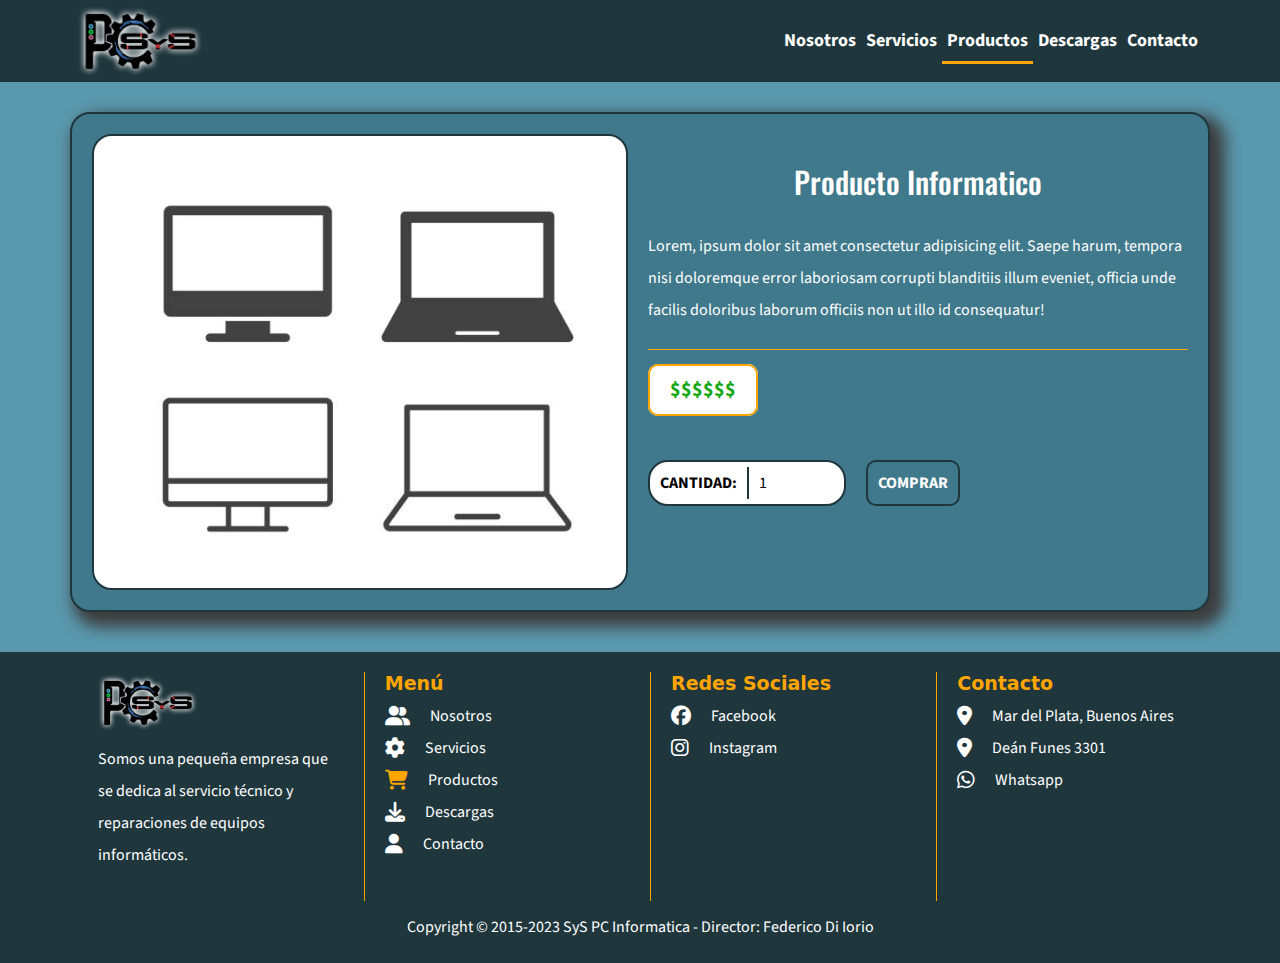
<file: pages/producto.html>
<!DOCTYPE html>
<html lang="es">

<head>
    <meta charset="UTF-8">
    <meta name="viewport" content="width=device-width, initial-scale=1.0">
    <link rel="stylesheet" href="https://cdnjs.cloudflare.com/ajax/libs/font-awesome/6.4.2/css/all.min.css">
    <meta name="keywords"
        content="informatica, computadora, tecnología, servicio tecnico, notebook, repuesto, producto, SyS PC">
    <meta name="description"
        content="En SyS PC te damos acceso a un espectro de productos informaticos para personalizar o armar tu computadora. Obten el repuesto que estás buscando.">
    <link rel="icon" href="../img/SysPcIcono.png" type="image/x-icon">
    <link rel="stylesheet" href="../css/main.css">
    <title>Producto Individual | SyS PC</title>
</head>

<body>

    <header class="header">
        <div class="container">

            <!-- Barra de Navegacion -->
            <nav class="navbar navbar-expand-lg navbar-dark">

                <!-- Logo de syspc -->
                <a class="navbar-brand" href="../index.html"><img src="../img/logob.png" alt="Logo de SyS PC"></a>

                <!-- boton de hamburguesa -->
                <button class="navbar-toggler" type="button" data-bs-toggle="collapse" data-bs-target="#navbarNav"
                    aria-controls="navbarNav" aria-expanded="false" aria-label="Toggle navigation">
                    <span class="navbar-toggler-icon"></span>
                </button>

                <!-- Links de navegacion -->
                <div class="collapse navbar-collapse" id="navbarNav">
                    <ul class="navbar-nav ms-auto">
                        <li class="nav-item">
                            <a class="nav-link" href="./nosotros.html">Nosotros</a>
                        </li>
                        <li class="nav-item">
                            <a class="nav-link " href="./servicios.html">Servicios</a>
                        </li>
                        <li class="nav-item">
                            <a class="nav-link header__nav--activo" href="./productos.html">Productos</a>
                        </li>
                        <li class="nav-item">
                            <a class="nav-link" href="./descargas.html">Descargas</a>
                        </li>
                        <li class="nav-item">
                            <a class="nav-link" href="./contacto.html">Contacto</a>
                        </li>
                    </ul>
                </div>
            </nav>
        </div>
    </header>

    <main>
        <div class="producto-individual container marco">

            <img class="producto-individual__imagen" src="../img/productoGenerico.jpg" alt="">

            <div class="producto-individual__informacion">
                <h2>Producto Informatico</h2>
                <p class="producto-individual__descripcion">Lorem, ipsum dolor sit amet consectetur adipisicing elit.
                    Saepe harum, tempora nisi doloremque error laboriosam corrupti blanditiis illum eveniet, officia
                    unde facilis doloribus laborum officiis non ut illo id consequatur!
                </p>
                <p class="precio">$$$$$$</p>
                <form class="producto-individual__form" method="get">
                    <div class="producto-individual__cantidad">
                        <label for="cantidad">Cantidad:</label>
                        <input type="number" id="cantidad" name="cantidad" min="1" max="100" step="1" value="1">
                    </div>
                    <input type="submit" value="Comprar" class="boton">
                </form>
            </div>
        </div>

    </main>

    <footer class="footer">

        <div class="container footer__contenedor">

            <!-- Footer Resumen -->
            <div class="footer__resumen">
                <ul>
                    <li>
                        <a href="../index.html">
                            <img src="../img/logob.png" alt="Logo de SyS PC">
                        </a>
                    </li>
                    <li>
                        <p>Somos una pequeña empresa que se dedica al servicio técnico y reparaciones de equipos
                            informáticos.</p>
                    </li>
                </ul>


            </div>

            <!-- Footer Navegacion -->
            <div class="footer__menu">
                <h4>Menú</h4>
                <nav class="footer__nav">
                    <ul>
                        <li>
                            <a href="./nosotros.html">
                                <i class="fa-solid fa-user-group"></i>
                                <p>Nosotros</p>
                            </a>
                        </li>
                        <li>
                            <a href="./servicios.html">
                                <i class="fa-solid fa-gear"></i>
                                <p>Servicios</p>
                            </a>
                        </li>
                        <li>
                            <a class="footer__nav--active" href="./productos.html">
                                <i class="fa-solid fa-cart-shopping"></i>
                                <p>Productos</p>
                            </a>
                        </li>
                        <li>
                            <a href="./descargas.html">
                                <i class="fa-solid fa-download"></i>
                                <p>Descargas</p>
                            </a>
                        </li>
                        <li>
                            <a href="./contacto.html">
                                <i class="fa-solid fa-user"></i>
                                <p>Contacto</p>
                            </a>
                        </li>
                    </ul>
                </nav>
            </div>

            <!-- Footer Redes Sociales -->
            <div class="footer__menu">
                <h4>Redes Sociales</h4>
                <nav class="footer__nav">
                    <ul>
                        <li>
                            <a href="https://www.facebook.com/SySPCTuService/" target="_blank">
                                <i class="fa-brands fa-facebook"></i>
                                <p>Facebook</p>
                            </a>
                        </li>

                        <li>
                            <a href="https://www.instagram.com/syspctuservice/?hl=es" target="_blank">
                                <i class="fa-brands fa-instagram"></i>
                                <p>Instagram</p>
                            </a>
                        </li>
                    </ul>
                </nav>
            </div>

            <!-- Footer Contacto y Ubicacion -->
            <div class="footer__menu">
                <h4>Contacto</h4>
                <nav class="footer__nav">
                    <ul>
                        <li>
                            <a href="https://goo.gl/maps/uDZFQDHmQXG5CJ3W9" target="_blank">
                                <i class="fa-solid fa-location-dot"></i>
                                <p>Mar del Plata, Buenos Aires</p>
                            </a>
                        </li>

                        <li>
                            <a href="https://goo.gl/maps/F72BfuH8ucfEoofD9" target="_blank">
                                <i class="fa-solid fa-location-dot"></i>
                                <p>Deán Funes 3301</p>
                            </a>
                        </li>

                        <li>
                            <a href="https://api.whatsapp.com/send?phone=%2B542236973896&data=ARC0UnpDnGpVJKRunuhzfM3ibdtkZE6ZtObdd6odfv19sC2d0_tv_EFFqGdKTTeQs1xdx1rZpCyMoAXUJOj87GuAsEjtoq6SUedG2Ya_Ul-3mUjtW8fofWTg5zqYBIYYiOxRZG3Txg5Bwvg6kAzbhaA&source=FB_Page&app=facebook&entry_point=page_cta&fbclid=IwAR0VzFpVwu7AIwxstm1QhlBsNDNYkC4ytvQr4OQoL09izwxoyWWHZnPLQmo"
                                target="_blank">
                                <i class="fa-brands fa-whatsapp"></i>
                                <p>Whatsapp</p>
                            </a>
                        </li>
                    </ul>
                </nav>
            </div>
        </div>
        <!-- .container .footer__contenedor -->

        <p>Copyright © 2015-2023 SyS PC Informatica - Director: Federico Di Iorio</p>
    </footer>

    <script src="https://cdn.jsdelivr.net/npm/bootstrap@5.3.1/dist/js/bootstrap.bundle.min.js"
        integrity="sha384-HwwvtgBNo3bZJJLYd8oVXjrBZt8cqVSpeBNS5n7C8IVInixGAoxmnlMuBnhbgrkm" crossorigin="anonymous">
        </script>

</body>

</html>
</file>
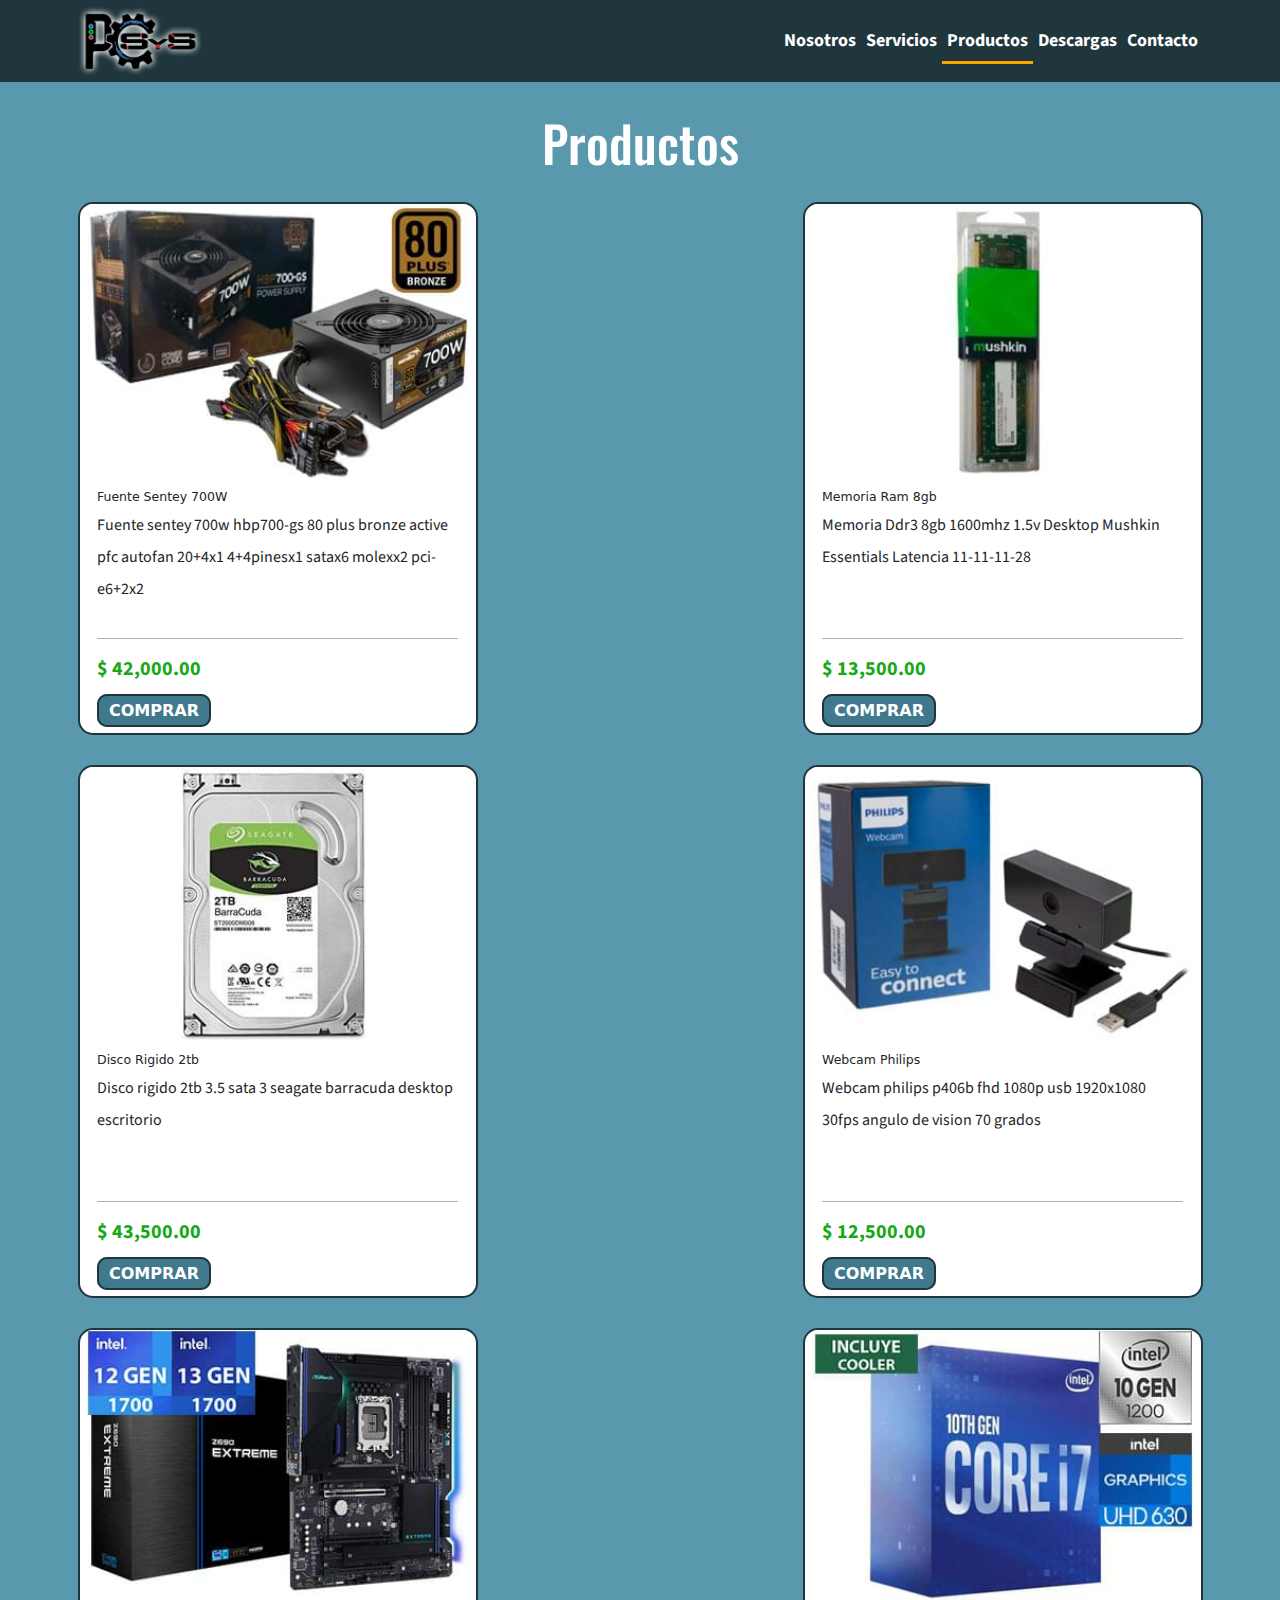
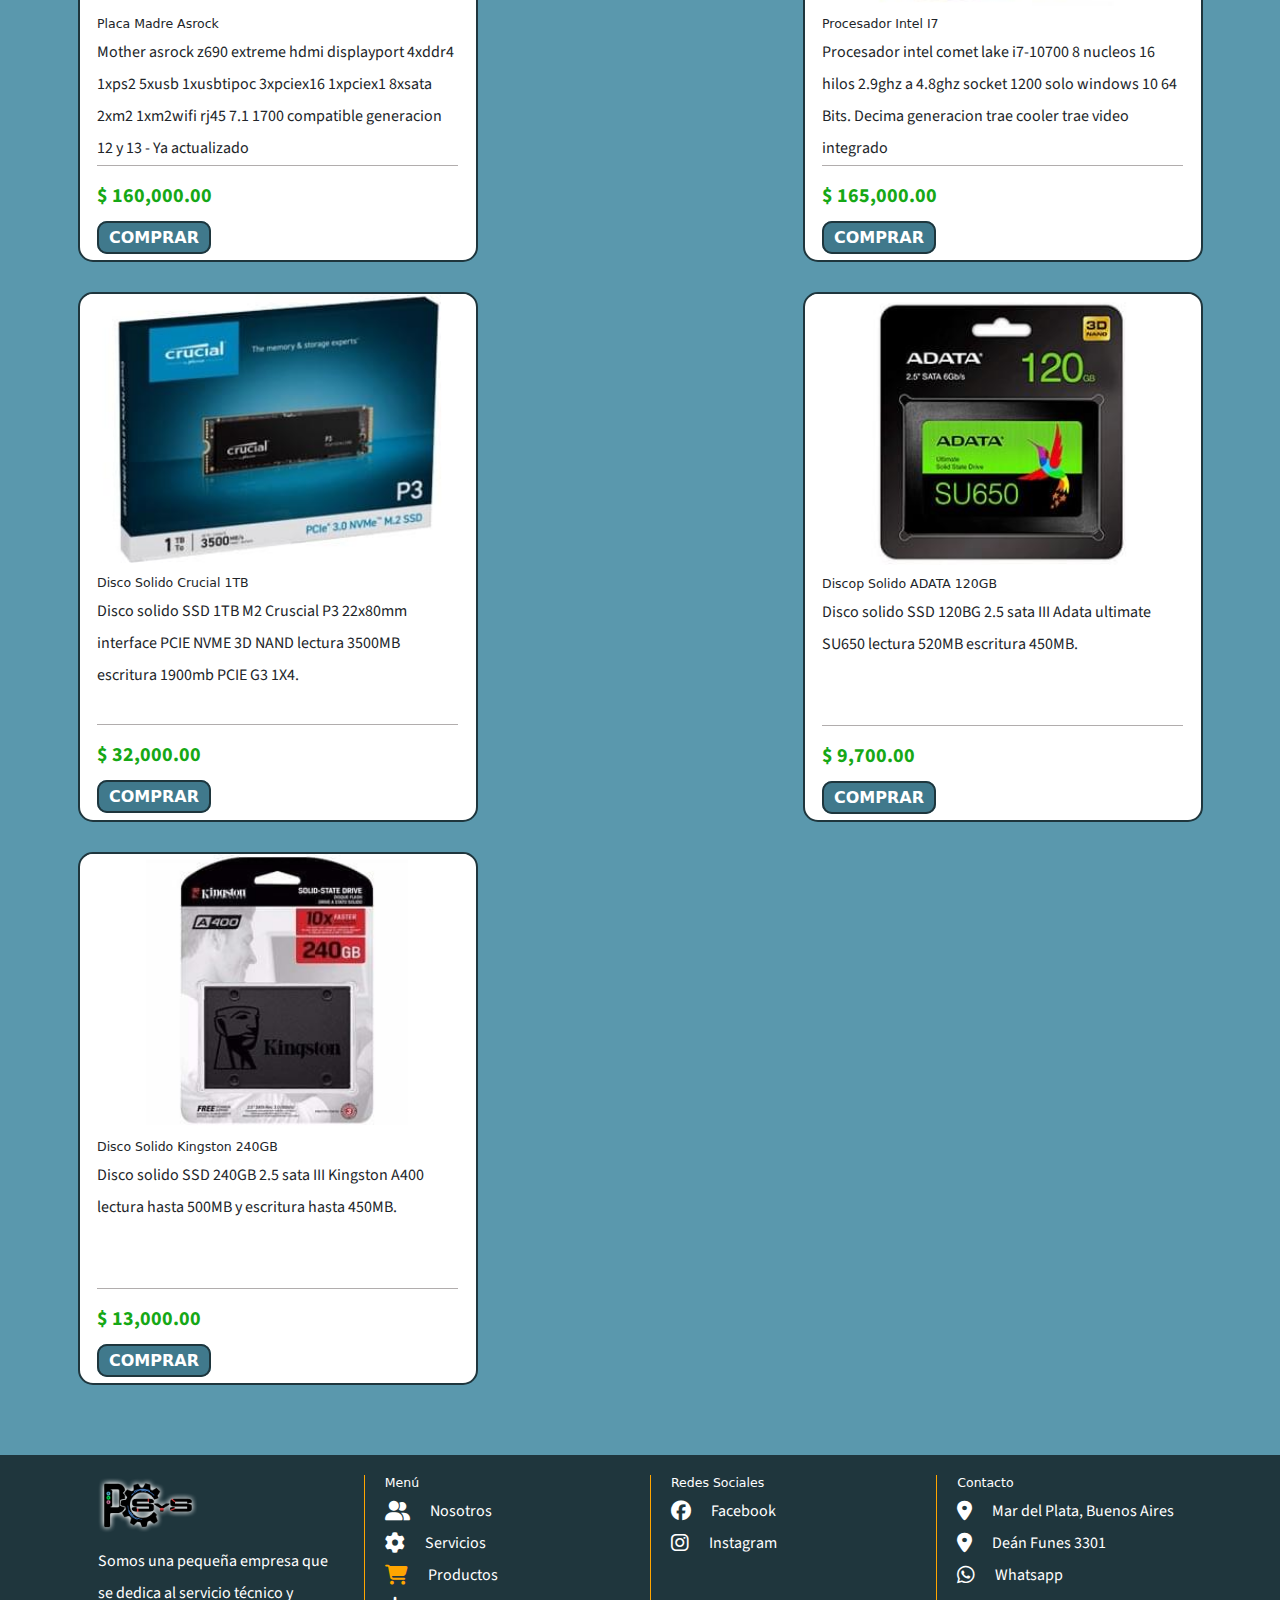
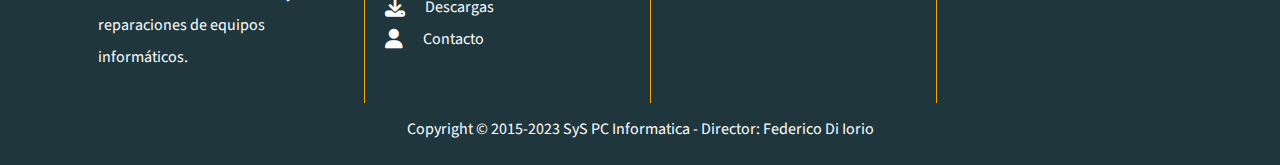
<file: pages/productos.html>
<!DOCTYPE html>
<html lang="en">

<head>
    <meta charset="UTF-8">
    <meta name="viewport" content="width=device-width, initial-scale=1.0">
    <link rel="stylesheet" href="https://cdnjs.cloudflare.com/ajax/libs/font-awesome/6.4.2/css/all.min.css">
    <link rel="icon" href="../img/SysPcIcono.png" type="image/x-icon">
    <link rel="stylesheet" href="../css/main.css">
    <title>SyS PC - Productos</title>
</head>

<body>

    <header class="header">
        <div class="container">

            <!-- Barra de Navegacion -->
            <nav class="navbar navbar-expand-lg navbar-dark">

                <!-- Logo de syspc -->
                <a class="navbar-brand" href="../index.html"><img src="../img/logob.png" alt="Logo de SyS PC"></a>

                <!-- boton de hamburguesa -->
                <button class="navbar-toggler" type="button" data-bs-toggle="collapse" data-bs-target="#navbarNav"
                    aria-controls="navbarNav" aria-expanded="false" aria-label="Toggle navigation">
                    <span class="navbar-toggler-icon"></span>
                </button>

                <!-- Links de navegacion -->
                <div class="collapse navbar-collapse" id="navbarNav">
                    <ul class="navbar-nav ms-auto">
                        <li class="nav-item">
                            <a class="nav-link" href="./nosotros.html">Nosotros</a>
                        </li>
                        <li class="nav-item">
                            <a class="nav-link " href="./servicios.html">Servicios</a>
                        </li>
                        <li class="nav-item">
                            <a class="nav-link header__nav--activo" href="./productos.html">Productos</a>
                        </li>
                        <li class="nav-item">
                            <a class="nav-link" href="./descargas.html">Descargas</a>
                        </li>
                        <li class="nav-item">
                            <a class="nav-link" href="./contacto.html">Contacto</a>
                        </li>
                    </ul>
                </div>
            </nav>
        </div>
    </header>

    <main>

        <h1>Productos</h1>

        <section class="container row justify-content-lg-between justify-content-sm-center m-auto">

            <!-- 1 - Card -->
            <div class="card col-12 col-md-6 col-lg-4 mb-5" style="width: 40rem;">
                <img src="../img/Fuente.jpg" class="card-img-top" alt="Imagen Fuente Sentey">
                <div class="card-body">
                    <h5 class="card-title">Fuente Sentey 700W</h5>
                    <p class="card-text">Fuente sentey 700w hbp700-gs 80 plus bronze active pfc autofan 20+4x1
                        4+4pinesx1 satax6 molexx2
                        pci-e6+2x2</p>
                    <p class="precio">$ 42,000.00</p>
                    <a href="#" class="text-end btn btn-primary">Comprar</a>
                </div>
            </div>

            <!-- 2 - Card -->
            <div class="card col-12 col-md-6 col-lg-4 mb-5" style="width: 40rem;">
                <img src="../img/RAM.jpg" class="card-img-top" alt="Imagen memoria RAM">
                <div class="card-body">
                    <h5 class="card-title">Memoria Ram 8gb</h5>
                    <p class="card-text">Memoria Ddr3 8gb 1600mhz 1.5v Desktop Mushkin Essentials Latencia 11-11-11-28
                    </p>
                    <p class="precio">$ 13,500.00</p>
                    <a href="#" class="btn btn-primary">Comprar</a>
                </div>
            </div>

            <!-- 3 - Card -->
            <div class="card col-12 col-md-6 col-lg-4 mb-5" style="width: 40rem;">
                <img src="../img/HDD.jpg" class="card-img-top" alt="Imagen disco rigido">
                <div class="card-body">
                    <h5 class="card-title">Disco Rigido 2tb</h5>
                    <p class="card-text">Disco rigido 2tb 3.5 sata 3 seagate barracuda desktop escritorio</p>
                    <p class="precio">$ 43,500.00</p>
                    <a href="#" class="btn btn-primary">Comprar</a>
                </div>
            </div>

            <!-- 4 - Card -->
            <div class="card col-12 col-md-6 col-lg-4 mb-5" style="width: 40rem;">
                <img src="../img/webcam.jpg" class="card-img-top" alt="Imagen de Webcam">
                <div class="card-body">
                    <h5 class="card-title">Webcam Philips</h5>
                    <p class="card-text">Webcam philips p406b fhd 1080p usb 1920x1080 30fps angulo de vision 70 grados
                    </p>
                    <p class="precio">$ 12,500.00</p>
                    <a href="#" class="btn btn-primary">Comprar</a>
                </div>
            </div>

            <!-- 5 - Card -->
            <div class="card col-12 col-md-6 col-lg-4 mb-5" style="width: 40rem;">
                <img src="../img/mother.jpg" class="card-img-top" alt="Imagen de placa madre">
                <div class="card-body">
                    <h5 class="card-title">Placa Madre Asrock</h5>
                    <p class="card-text">Mother asrock z690 extreme hdmi displayport 4xddr4 1xps2 5xusb 1xusbtipoc
                        3xpciex16 1xpciex1 8xsata
                        2xm2
                        1xm2wifi rj45 7.1 1700 compatible generacion 12 y 13 - Ya actualizado</p>
                    <p class="precio">$ 160,000.00</p>
                    <a href="#" class="btn btn-primary">Comprar</a>
                </div>
            </div>

            <!-- 6 - Card -->
            <div class="card col-12 col-md-6 col-lg-4 mb-5" style="width: 40rem;">
                <img src="../img/procesador.jpg" class="card-img-top" alt="Imagen de procesador">
                <div class="card-body">
                    <h5 class="card-title">Procesador Intel I7</h5>
                    <p class="card-text">Procesador intel comet lake i7-10700 8 nucleos 16 hilos 2.9ghz a 4.8ghz socket
                        1200 solo windows 10
                        64
                        Bits.
                        Decima generacion trae cooler trae video integrado</p>
                    <p class="precio">$ 165,000.00</p>
                    <a href="#" class="btn btn-primary">Comprar</a>
                </div>
            </div>

            <!-- 7 - Card -->
            <div class="card col-12 col-md-6 col-lg-4 mb-5" style="width: 40rem;">
                <img src="../img/m21tb.jpg" class="card-img-top" alt="Imagen de m.2">
                <div class="card-body">
                    <h5 class="card-title">Disco Solido Crucial 1TB</h5>
                    <p class="card-text">Disco solido SSD 1TB M2 Cruscial P3 22x80mm interface PCIE NVME 3D NAND lectura
                        3500MB escritura
                        1900mb PCIE G3 1X4.</p>
                    <p class="precio">$ 32,000.00</p>
                    <a href="#" class="btn btn-primary">Comprar</a>
                </div>
            </div>

            <!-- 8 - Card -->
            <div class="card col-12 col-md-6 col-lg-4 mb-5" style="width: 40rem;">
                <img src="../img/ssd120.jpg" class="card-img-top" alt="Imagen de SSD">
                <div class="card-body">
                    <h5 class="card-title">Discop Solido ADATA 120GB</h5>
                    <p class="card-text">Disco solido SSD 120BG 2.5 sata III Adata ultimate SU650 lectura 520MB
                        escritura 450MB.</p>
                    <p class="precio">$ 9,700.00</p>
                    <a href="#" class="btn btn-primary">Comprar</a>
                </div>
            </div>

            <!-- 9 - Card -->
            <div class="card col-12 col-md-6 col-lg-4 mb-5" style="width: 40rem;">
                <img src="../img/ssd240.jpg" class="card-img-top" alt="Imagen de SSD">
                <div class="card-body">
                    <h5 class="card-title">Disco Solido Kingston 240GB</h5>
                    <p class="card-text">Disco solido SSD 240GB 2.5 sata III Kingston A400 lectura hasta 500MB y
                        escritura hasta 450MB.</p>
                    <p class="precio">$ 13,000.00</p>
                    <a href="#" class="btn btn-primary">Comprar</a>
                </div>
            </div>

        </section>

    </main>

    <footer class="footer">

        <div class="container footer__contenedor">

            <div class="footer__resumen">
                <ul>
                    <li>
                        <a href="../index.html">
                            <img src="../img/logob.png" alt="Logo de SyS PC">
                        </a>
                    </li>
                    <li>
                        <p>Somos una pequeña empresa que se dedica al servicio técnico y reparaciones de equipos
                            informáticos.</p>
                    </li>
                </ul>


            </div>
            <div class="footer__menu">
                <h5>Menú</h5>
                <nav class="footer__nav">
                    <ul>
                        <li>
                            <a href="./nosotros.html">
                                <i class="fa-solid fa-user-group"></i>
                                <p>Nosotros</p>
                            </a>
                        </li>
                        <li>
                            <a href="./servicios.html">
                                <i class="fa-solid fa-gear"></i>
                                <p>Servicios</p>
                            </a>
                        </li>
                        <li>
                            <a class="footer__nav--active" href="./productos.html">
                                <i class="fa-solid fa-cart-shopping"></i>
                                <p>Productos</p>
                            </a>
                        </li>
                        <li>
                            <a href="./descargas.html">
                                <i class="fa-solid fa-download"></i>
                                <p>Descargas</p>
                            </a>
                        </li>
                        <li>
                            <a href="./contacto.html">
                                <i class="fa-solid fa-user"></i>
                                <p>Contacto</p>
                            </a>
                        </li>
                    </ul>
                </nav>
            </div>
            <div class="footer__menu">
                <h5>Redes Sociales</h5>
                <nav class="footer__nav">
                    <ul>
                        <li>
                            <a href="https://www.facebook.com/SySPCTuService/" target="_blank">
                                <i class="fa-brands fa-facebook"></i>
                                <p>Facebook</p>
                            </a>
                        </li>

                        <li>
                            <a href="https://www.instagram.com/syspctuservice/?hl=es" target="_blank">
                                <i class="fa-brands fa-instagram"></i>
                                <p>Instagram</p>
                            </a>
                        </li>
                    </ul>
                </nav>
            </div>
            <div class="footer__menu">
                <h5>Contacto</h5>
                <nav class="footer__nav">
                    <ul>
                        <li>
                            <a href="https://goo.gl/maps/uDZFQDHmQXG5CJ3W9" target="_blank">
                                <i class="fa-solid fa-location-dot"></i>
                                <p>Mar del Plata, Buenos Aires</p>
                            </a>
                        </li>

                        <li>
                            <a href="https://goo.gl/maps/F72BfuH8ucfEoofD9" target="_blank">
                                <i class="fa-solid fa-location-dot"></i>
                                <p>Deán Funes 3301</p>
                            </a>
                        </li>

                        <li>
                            <a href="https://api.whatsapp.com/send?phone=%2B542236973896&data=ARC0UnpDnGpVJKRunuhzfM3ibdtkZE6ZtObdd6odfv19sC2d0_tv_EFFqGdKTTeQs1xdx1rZpCyMoAXUJOj87GuAsEjtoq6SUedG2Ya_Ul-3mUjtW8fofWTg5zqYBIYYiOxRZG3Txg5Bwvg6kAzbhaA&source=FB_Page&app=facebook&entry_point=page_cta&fbclid=IwAR0VzFpVwu7AIwxstm1QhlBsNDNYkC4ytvQr4OQoL09izwxoyWWHZnPLQmo"
                                target="_blank">
                                <i class="fa-brands fa-whatsapp"></i>
                                <p>Whatsapp</p>
                            </a>
                        </li>
                    </ul>
                </nav>
            </div>
        </div>
        <p>Copyright © 2015-2023 SyS PC Informatica - Director: Federico Di Iorio</p>
    </footer>

    <script src="https://cdn.jsdelivr.net/npm/bootstrap@5.3.1/dist/js/bootstrap.bundle.min.js"
        integrity="sha384-HwwvtgBNo3bZJJLYd8oVXjrBZt8cqVSpeBNS5n7C8IVInixGAoxmnlMuBnhbgrkm" crossorigin="anonymous">
        </script>

</body>

</html>
</file>
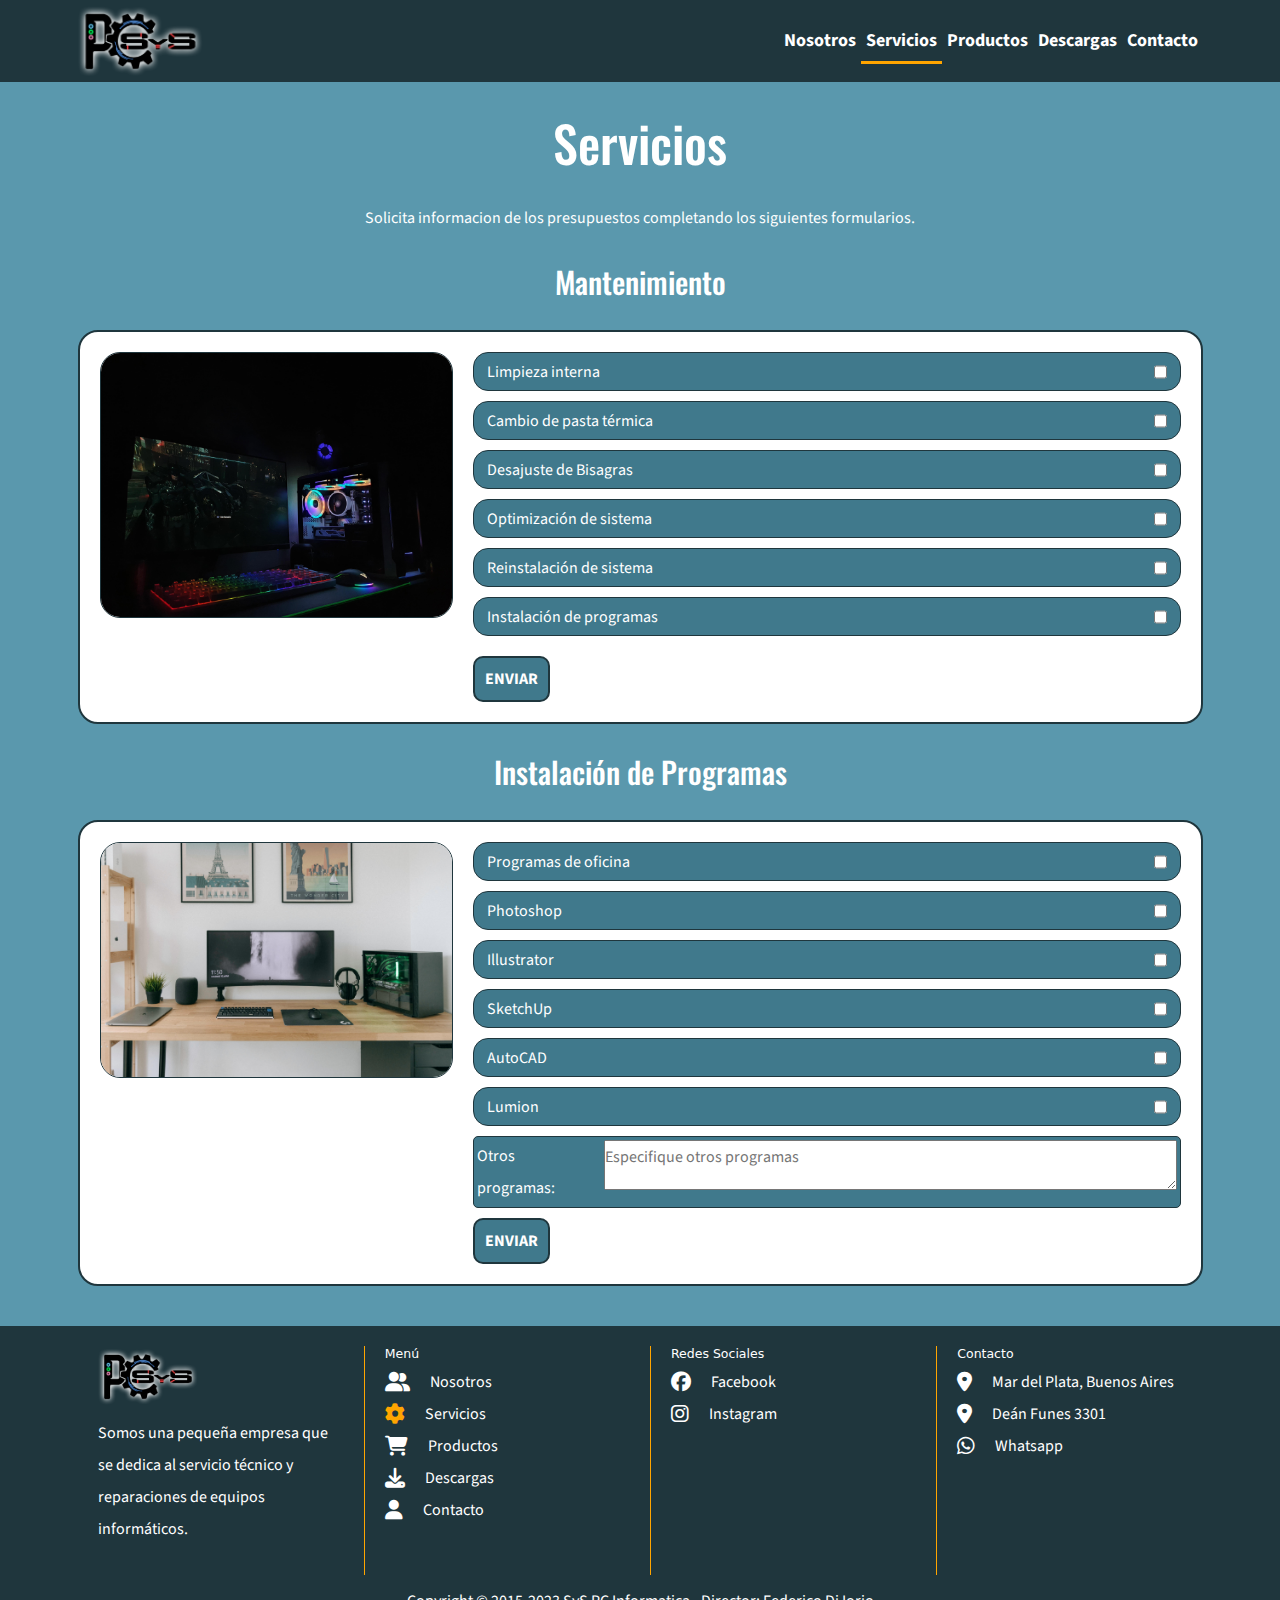
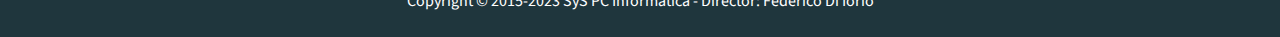
<file: pages/servicios.html>
<!DOCTYPE html>
<html lang="en">

<head>
    <meta charset="UTF-8">
    <meta name="viewport" content="width=device-width, initial-scale=1.0">
    <link rel="stylesheet" href="https://cdnjs.cloudflare.com/ajax/libs/font-awesome/6.4.2/css/all.min.css">
    <link rel="icon" href="../img/SysPcIcono.png" type="image/x-icon">
    <link rel="stylesheet" href="../css/main.css">
    <title>SyS PC - Servicios</title>
</head>

<body>

    <header class="header">
        <div class="container">

            <!-- Barra de Navegacion -->
            <nav class="navbar navbar-expand-lg navbar-dark">

                <!-- Logo de syspc -->
                <a class="navbar-brand" href="../index.html"><img src="../img/logob.png" alt="Logo de SyS PC"></a>

                <!-- boton de hamburguesa -->
                <button class="navbar-toggler" type="button" data-bs-toggle="collapse" data-bs-target="#navbarNav"
                    aria-controls="navbarNav" aria-expanded="false" aria-label="Toggle navigation">
                    <span class="navbar-toggler-icon"></span>
                </button>

                <!-- Links de navegacion -->
                <div class="collapse navbar-collapse" id="navbarNav">
                    <ul class="navbar-nav ms-auto">
                        <li class="nav-item">
                            <a class="nav-link" href="./nosotros.html">Nosotros</a>
                        </li>
                        <li class="nav-item">
                            <a class="nav-link  header__nav--activo" href="./servicios.html">Servicios</a>
                        </li>
                        <li class="nav-item">
                            <a class="nav-link" href="./productos.html">Productos</a>
                        </li>
                        <li class="nav-item">
                            <a class="nav-link" href="./descargas.html">Descargas</a>
                        </li>
                        <li class="nav-item">
                            <a class="nav-link" href="./contacto.html">Contacto</a>
                        </li>
                    </ul>
                </div>
            </nav>
        </div>
    </header>

    <main>

        <h1>Servicios</h1>

        <p class="text-center">Solicita informacion de los presupuestos completando los siguientes formularios.</p>

        <!-- ATENCION: Los formularios son meramente infromativos puesto que no poseo herramientas en JavaScript como para realizar lo que deseo -->

        <!-- Formulario de mantenimiento -->
        <section>
            <h2>Mantenimiento</h2>

            <div class="container">

                <div class="formulario-servicios">

                    <img class="formulario-servicios__img" src="../img/servicios1.jpg" alt="Imagen de PC desarmada">

                    <!-- Formulario -->
                    <form class="formulario-servicios__form" method="get">

                        <!-- Campo -->
                        <div class="formulario-servicios__condicion">
                            <label for="">Limpieza interna</label>
                            <input type="checkbox" name="limpieza">
                        </div>

                        <!-- Campo -->
                        <div class="formulario-servicios__condicion">
                            <label for="">Cambio de pasta térmica</label>
                            <input type="checkbox" name="pasta">
                        </div>

                        <!-- Campo -->
                        <div class="formulario-servicios__condicion">
                            <label for="">Desajuste de Bisagras</label>
                            <input type="checkbox" name="bisagras">
                        </div>

                        <!-- Campo -->
                        <div class="formulario-servicios__condicion">
                            <label for="">Optimización de sistema</label>
                            <input type="checkbox" name="optimizacion">
                        </div>

                        <!-- Campo -->
                        <div class="formulario-servicios__condicion">
                            <label for="">Reinstalación de sistema</label>
                            <input type="checkbox" name="reinstalacion">
                        </div>

                        <!-- Campo -->
                        <div class="formulario-servicios__condicion">
                            <label for="">Instalación de programas</label>
                            <input type="checkbox" name="programas">
                        </div>

                        <!-- Campo -->
                        <div>
                            <input class="boton" type="submit" value="Enviar">
                        </div>
                    </form>
                </div>
            </div>
        </section>



        <!-- formulario de programas -->
        <section>
            <h2>Instalación de Programas</h2>

            <div class="container">

                <div class="formulario-servicios">

                    <img class="formulario-servicios__img" src="../img/servicios2.jpg" alt="Imagen de PC desarmada">

                    <!-- Formulario -->
                    <form class="formulario-servicios__form">

                        <!-- Campo -->
                        <div class="formulario-servicios__condicion">
                            <label for="">Programas de oficina</label>
                            <input type="checkbox" name="">
                        </div>

                        <!-- Campo -->
                        <div class="formulario-servicios__condicion">
                            <label for="">Photoshop</label>
                            <input type="checkbox" name="">
                        </div>

                        <!-- Campo -->
                        <div class="formulario-servicios__condicion">
                            <label for="">Illustrator</label>
                            <input type="checkbox" name="">
                        </div>

                        <!-- Campo -->
                        <div class="formulario-servicios__condicion">
                            <label for="">SketchUp</label>
                            <input type="checkbox" name="">
                        </div>

                        <!-- Campo -->
                        <div class="formulario-servicios__condicion">
                            <label for="">AutoCAD</label>
                            <input type="checkbox" name="">
                        </div>

                        <!-- Campo -->
                        <div class="formulario-servicios__condicion">
                            <label for="">Lumion</label>
                            <input type="checkbox" name="">
                        </div>

                        <!-- Campo -->
                        <div class="formulario-servicios__textarea">
                            <label for="">Otros programas:</label>
                            <textarea name="" id="" cols="30" rows="10"
                                placeholder="Especifique otros programas"></textarea>
                        </div>

                        <!-- Campo -->
                        <div>
                            <input class="boton" type="submit" value="Enviar">
                        </div>
                    </form>
                </div>
            </div>

        </section>

    </main>

    <footer class="footer">

        <div class="container footer__contenedor">

            <div class="footer__resumen">
                <ul>
                    <li>
                        <a href="../index.html">
                            <img src="../img/logob.png" alt="Logo de SyS PC">
                        </a>
                    </li>
                    <li>
                        <p>Somos una pequeña empresa que se dedica al servicio técnico y reparaciones de equipos
                            informáticos.</p>
                    </li>
                </ul>


            </div>
            <div class="footer__menu">
                <h5>Menú</h5>
                <nav class="footer__nav">
                    <ul>
                        <li>
                            <a href="./nosotros.html">
                                <i class="fa-solid fa-user-group"></i>
                                <p>Nosotros</p>
                            </a>
                        </li>
                        <li>
                            <a class="footer__nav--active" href="./servicios.html">
                                <i class="fa-solid fa-gear"></i>
                                <p>Servicios</p>
                            </a>
                        </li>
                        <li>
                            <a href="./productos.html">
                                <i class="fa-solid fa-cart-shopping"></i>
                                <p>Productos</p>
                            </a>
                        </li>
                        <li>
                            <a href="./descargas.html">
                                <i class="fa-solid fa-download"></i>
                                <p>Descargas</p>
                            </a>
                        </li>
                        <li>
                            <a href="./contacto.html">
                                <i class="fa-solid fa-user"></i>
                                <p>Contacto</p>
                            </a>
                        </li>
                    </ul>
                </nav>
            </div>
            <div class="footer__menu">
                <h5>Redes Sociales</h5>
                <nav class="footer__nav">
                    <ul>
                        <li>
                            <a href="https://www.facebook.com/SySPCTuService/" target="_blank">
                                <i class="fa-brands fa-facebook"></i>
                                <p>Facebook</p>
                            </a>
                        </li>

                        <li>
                            <a href="https://www.instagram.com/syspctuservice/?hl=es" target="_blank">
                                <i class="fa-brands fa-instagram"></i>
                                <p>Instagram</p>
                            </a>
                        </li>
                    </ul>
                </nav>
            </div>
            <div class="footer__menu">
                <h5>Contacto</h5>
                <nav class="footer__nav">
                    <ul>
                        <li>
                            <a href="https://goo.gl/maps/uDZFQDHmQXG5CJ3W9" target="_blank">
                                <i class="fa-solid fa-location-dot"></i>
                                <p>Mar del Plata, Buenos Aires</p>
                            </a>
                        </li>

                        <li>
                            <a href="https://goo.gl/maps/F72BfuH8ucfEoofD9" target="_blank">
                                <i class="fa-solid fa-location-dot"></i>
                                <p>Deán Funes 3301</p>
                            </a>
                        </li>

                        <li>
                            <a href="https://api.whatsapp.com/send?phone=%2B542236973896&data=ARC0UnpDnGpVJKRunuhzfM3ibdtkZE6ZtObdd6odfv19sC2d0_tv_EFFqGdKTTeQs1xdx1rZpCyMoAXUJOj87GuAsEjtoq6SUedG2Ya_Ul-3mUjtW8fofWTg5zqYBIYYiOxRZG3Txg5Bwvg6kAzbhaA&source=FB_Page&app=facebook&entry_point=page_cta&fbclid=IwAR0VzFpVwu7AIwxstm1QhlBsNDNYkC4ytvQr4OQoL09izwxoyWWHZnPLQmo"
                                target="_blank">
                                <i class="fa-brands fa-whatsapp"></i>
                                <p>Whatsapp</p>
                            </a>
                        </li>
                    </ul>
                </nav>
            </div>
        </div>
        <p>Copyright © 2015-2023 SyS PC Informatica - Director: Federico Di Iorio</p>
    </footer>

    <script src="https://cdn.jsdelivr.net/npm/bootstrap@5.3.1/dist/js/bootstrap.bundle.min.js"
        integrity="sha384-HwwvtgBNo3bZJJLYd8oVXjrBZt8cqVSpeBNS5n7C8IVInixGAoxmnlMuBnhbgrkm" crossorigin="anonymous">
        </script>

</body>

</html>
</file>
